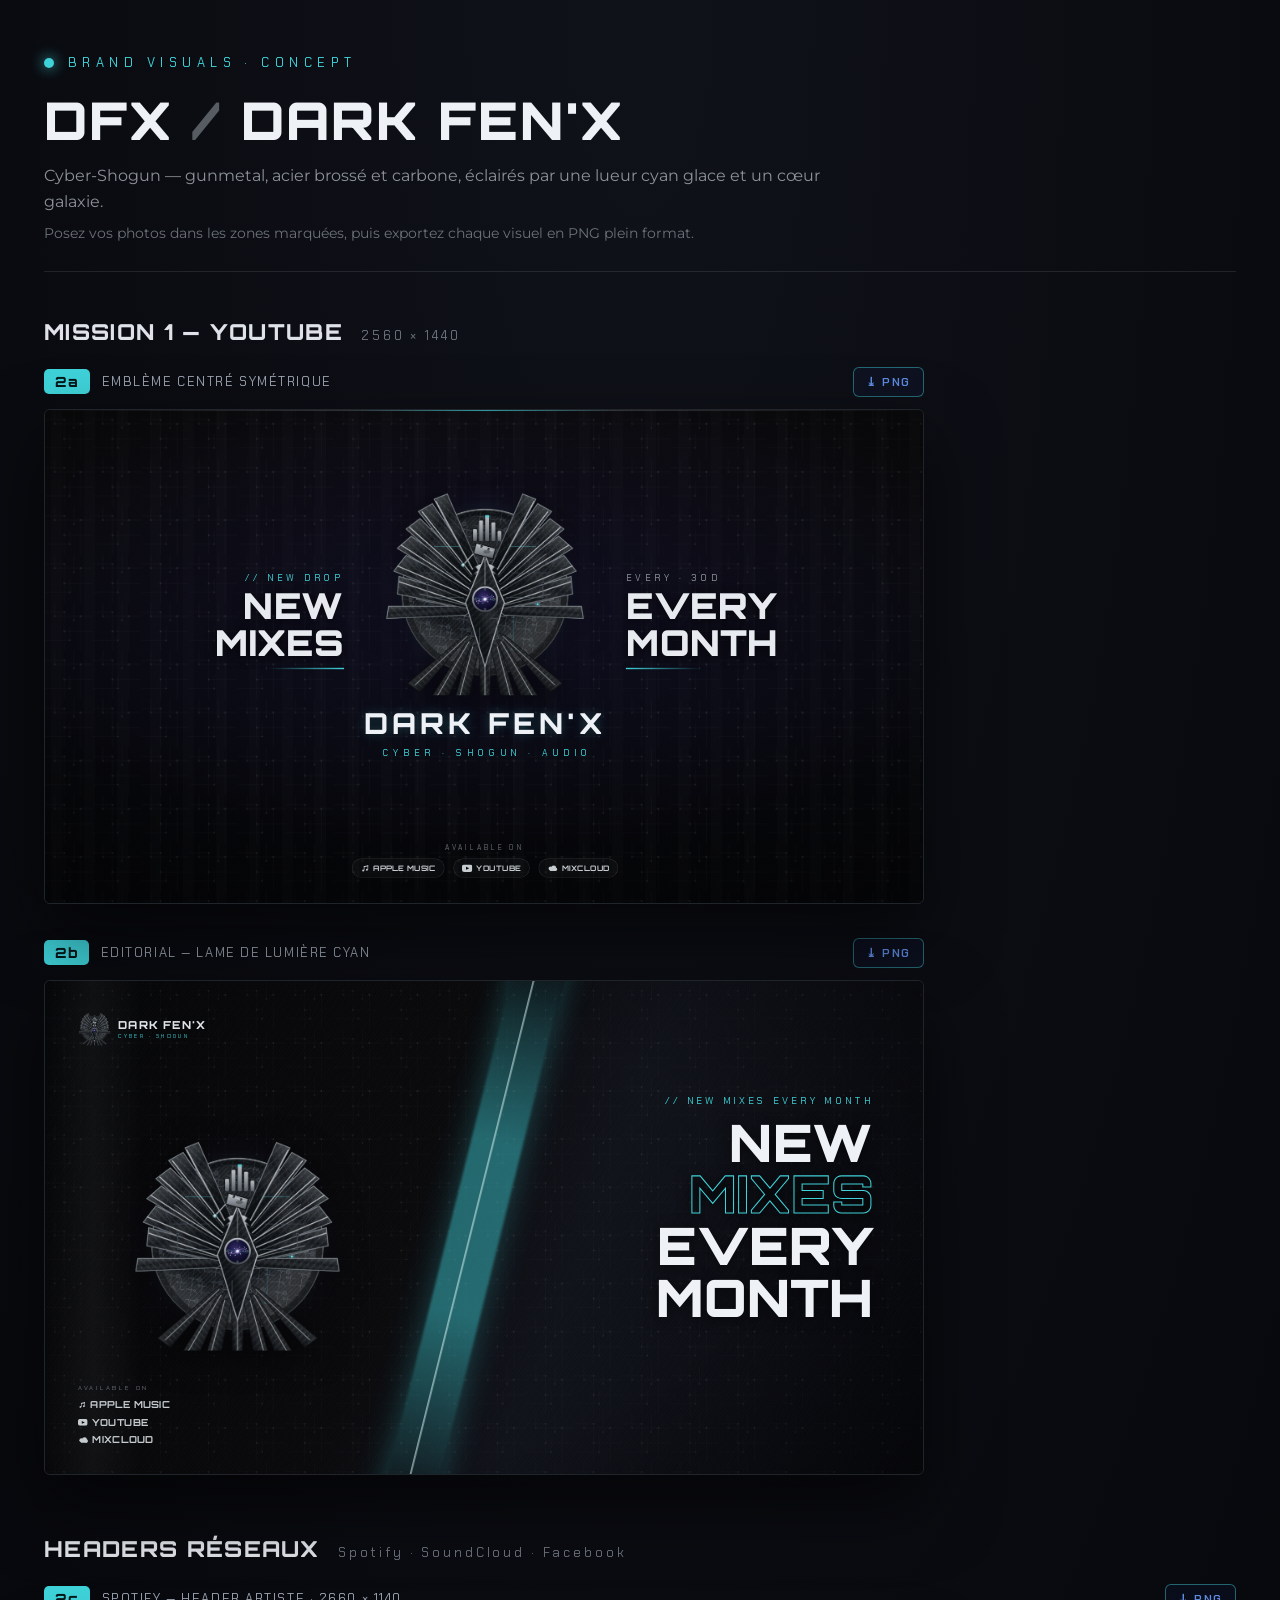
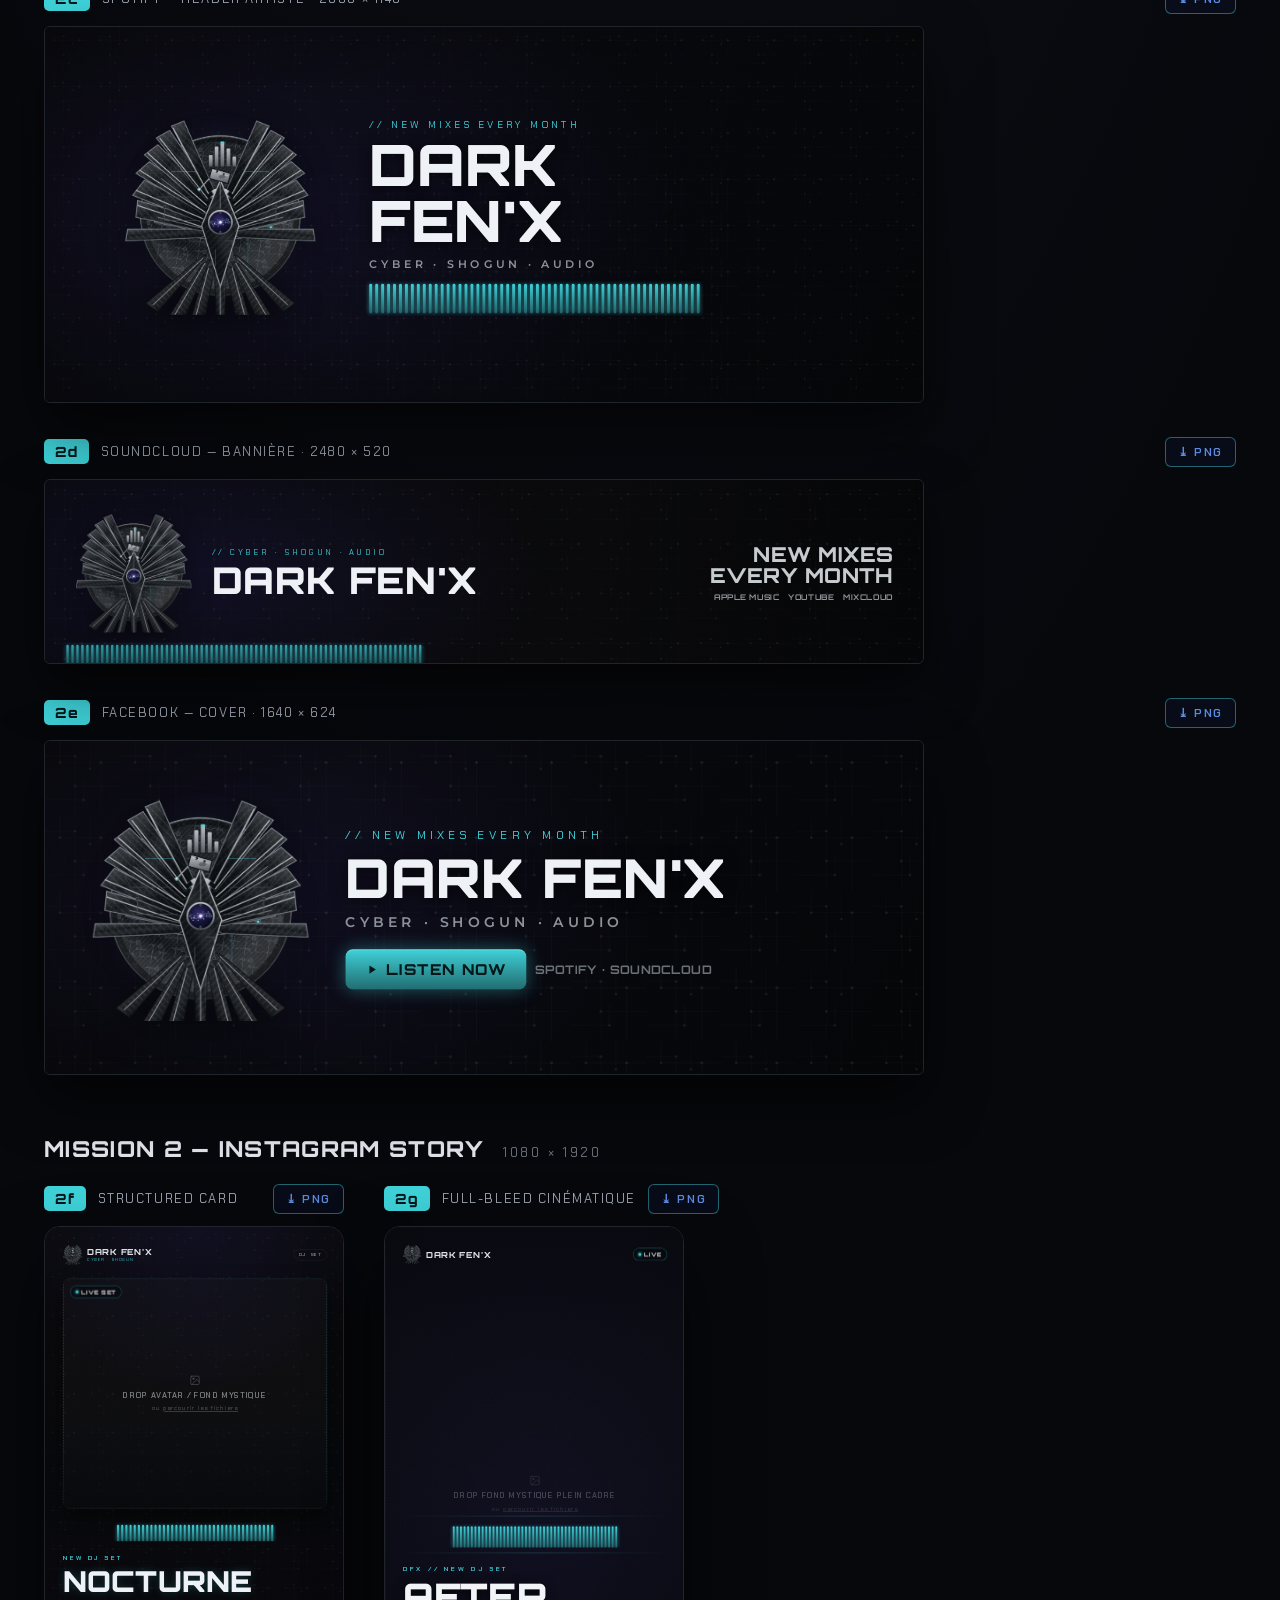
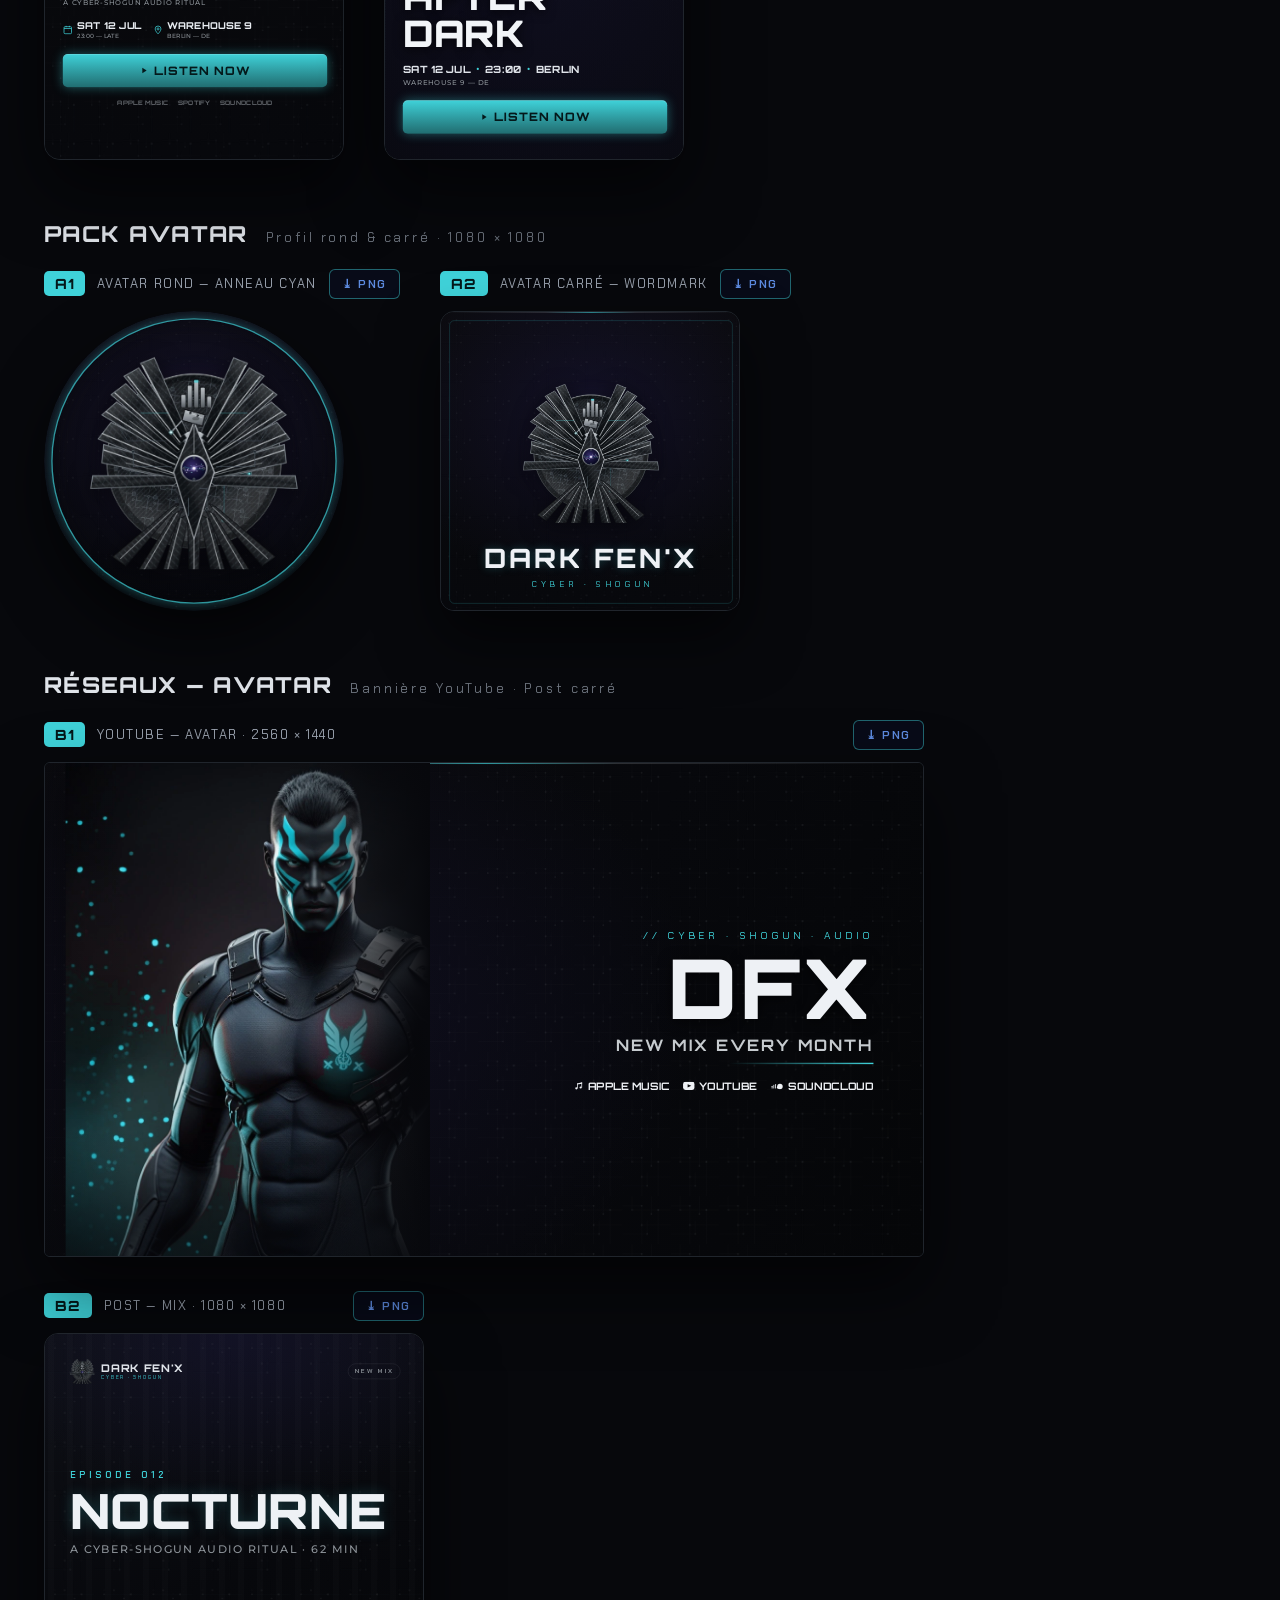
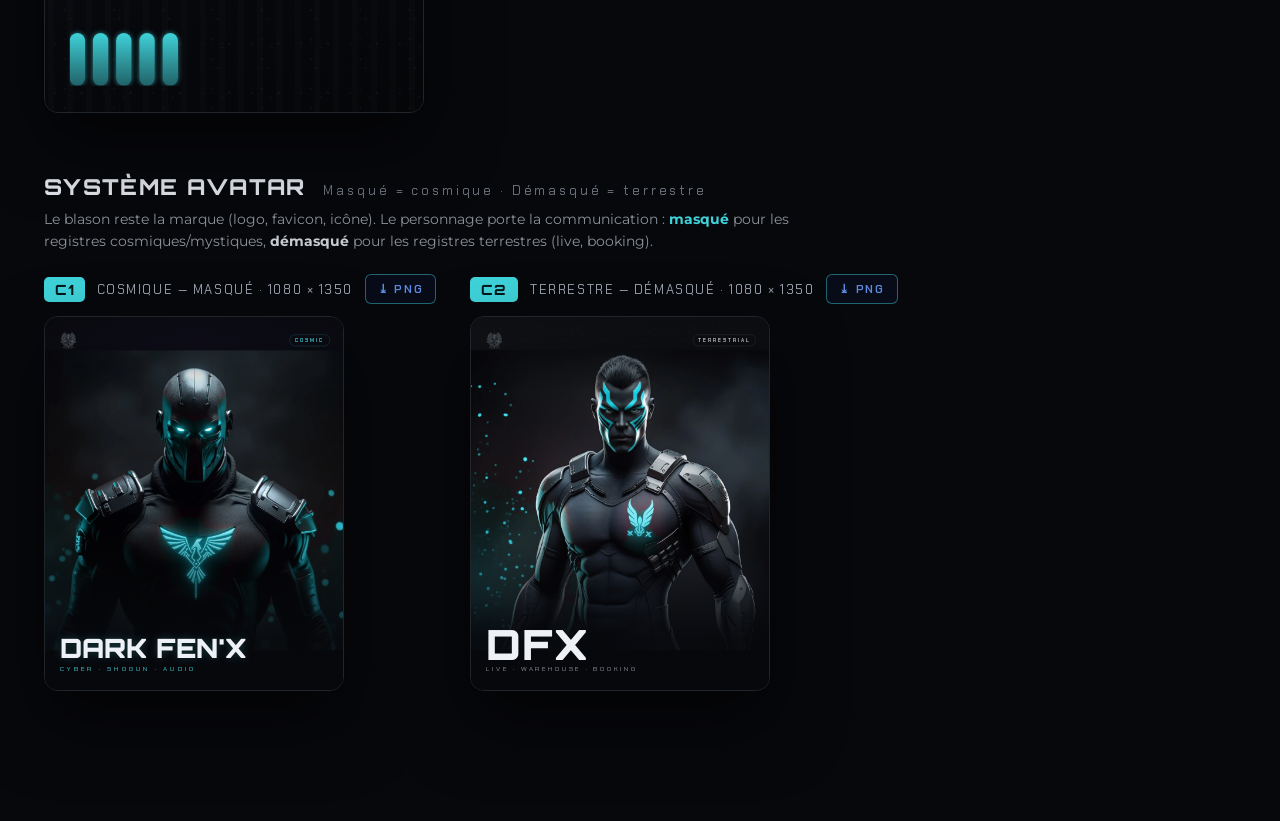
<file: index.html>
<!DOCTYPE html>
<html lang="fr">
<head>
<meta charset="utf-8">
<meta name="viewport" content="width=device-width, initial-scale=1">
<title>DFX — Cyber-Shogun · Brand Visuals</title>
<link rel="icon" type="image/webp" href="./dfx-logo.webp">
<link rel="preconnect" href="https://fonts.googleapis.com">
<link rel="preconnect" href="https://fonts.gstatic.com" crossorigin>
<link href="https://fonts.googleapis.com/css2?family=Orbitron:wght@400;500;700;800;900&family=Montserrat:wght@400;500;600;700;800&family=Chakra+Petch:wght@400;500;600;700&display=swap" rel="stylesheet">
<link rel="stylesheet" href="./styles.css">
</head>
<body>
<!-- Scène : --accent / --glow sont pilotés par le panneau via :root -->
<div id="stage">

  <!-- DEFS SVG partagés (motif circuit, gradients, blason phénix) -->
  <svg id="dfx-defs" width="0" height="0" style="position:absolute;" aria-hidden="true">
    <defs>
      <pattern id="circuit" width="140" height="140" patternUnits="userSpaceOnUse">
        <g fill="none" stroke="#565C62" stroke-width="1.1" opacity="0.14">
          <path d="M0 28 H56 V84 H140"></path>
          <path d="M28 0 V40 H104 V140"></path>
          <path d="M0 110 H72 V70"></path>
          <path d="M84 0 V52"></path>
          <path d="M56 84 V140"></path>
          <path d="M104 40 H140"></path>
        </g>
        <g fill="#8C9298" opacity="0.18">
          <circle cx="56" cy="28" r="2.4"></circle>
          <circle cx="56" cy="84" r="2.4"></circle>
          <circle cx="104" cy="40" r="2.4"></circle>
          <circle cx="28" cy="40" r="2.4"></circle>
          <circle cx="72" cy="110" r="2.4"></circle>
          <rect x="82" y="50" width="4" height="4"></rect>
          <rect x="102" y="38" width="4" height="4"></rect>
        </g>
      </pattern>
      <radialGradient id="galaxyCore" cx="46%" cy="40%" r="64%">
        <stop offset="0%" stop-color="#A292E4"></stop>
        <stop offset="36%" stop-color="#7A66BE"></stop>
        <stop offset="70%" stop-color="#3A3070"></stop>
        <stop offset="100%" stop-color="#1C1840"></stop>
      </radialGradient>
      <linearGradient id="carbonGrad" x1="0" y1="0" x2="0" y2="1">
        <stop offset="0%" stop-color="#23272e"></stop>
        <stop offset="100%" stop-color="#121419"></stop>
      </linearGradient>
      <linearGradient id="titanium" x1="0" y1="0" x2="1" y2="1">
        <stop offset="0%" stop-color="#8C9298"></stop>
        <stop offset="52%" stop-color="#565C62"></stop>
        <stop offset="100%" stop-color="#2A2F35"></stop>
      </linearGradient>
      <g id="dfx-feather">
        <path d="M0,2 L-12,-54 L0,-92 L12,-54 Z" fill="url(#carbonGrad)" stroke="#3FD2D9" stroke-width="2" stroke-linejoin="round"></path>
        <path d="M0,-8 L0,-82" stroke="#3FD2D9" stroke-width="1.2" opacity="0.42"></path>
      </g>
      <symbol id="dfx-emblem" viewBox="0 0 400 400"><image x="-4" y="-4" width="408" height="408" preserveAspectRatio="xMidYMid meet" href="[data-uri]"></image></symbol>
    </defs>
  </svg>

  <header style="max-width:1300px;margin:0 auto 46px;border-bottom:1px solid rgba(140,146,152,0.18);padding-bottom:26px;">
    <div style="display:flex;align-items:center;gap:14px;">
      <span style="width:10px;height:10px;border-radius:50%;background:var(--accent,#3FD2D9);box-shadow:0 0 14px var(--accent,#3FD2D9);"></span>
      <span style="font-family:'Chakra Petch';font-size:13px;letter-spacing:0.42em;color:var(--accent,#3FD2D9);text-transform:uppercase;">Brand Visuals · Concept</span>
    </div>
    <h1 style="font-family:'Orbitron';font-weight:900;font-size:52px;letter-spacing:0.04em;margin:16px 0 10px;color:#eef1f5;text-transform:uppercase;">DFX <span style="color:#565C62;">/</span> Dark Fen'X</h1>
    <p style="margin:0 0 8px;max-width:820px;font-size:16px;line-height:1.6;color:#8C9298;">Cyber-Shogun — gunmetal, acier brossé et carbone, éclairés par une lueur cyan glace et un cœur galaxie.</p>
    <p style="margin:0;max-width:820px;font-size:14px;line-height:1.6;color:#6b7178;">Posez vos photos dans les zones marquées, puis exportez chaque visuel en PNG plein format.</p>
  </header>

  <section id="turn2" style="max-width:1860px;margin:0 auto;">

    <!-- MISSION 1 -->
    <div style="display:flex;align-items:baseline;gap:18px;margin:0 0 22px;">
      <span style="font-family:'Orbitron';font-weight:800;font-size:22px;letter-spacing:0.06em;color:#dfe3e9;text-transform:uppercase;">Mission 1 — YouTube</span>
      <span style="font-family:'Chakra Petch';font-size:13px;letter-spacing:0.22em;color:#6b727c;">2560 × 1440</span>
    </div>
    <div style="display:flex;flex-wrap:wrap;gap:34px;margin-bottom:60px;">

      <!-- ===== 2a ===== -->
      <figure id="2a" style="margin:0;">
        <figcaption style="display:flex;align-items:center;gap:12px;margin-bottom:12px;">
          <span style="font-family:'Orbitron';font-weight:800;font-size:14px;letter-spacing:0.06em;color:#04181a;background:var(--accent,#3FD2D9);padding:4px 11px;border-radius:5px;">2a</span>
          <span style="font-family:'Chakra Petch';font-size:13px;letter-spacing:0.12em;color:#9aa2ae;text-transform:uppercase;">Emblème centré symétrique</span>
          <button class="dl" data-target="2a" data-w="2560" data-h="1440">⤓ PNG</button>
        </figcaption>
        <div style="width:880px;height:495px;position:relative;overflow:hidden;border:1px solid #20252c;border-radius:6px;box-shadow:0 30px 70px rgba(0,0,0,0.6);">
          <div style="position:absolute;top:0;left:0;transform:scale(0.34375);transform-origin:top left;">
            <div data-screen-label="YouTube banner — centered" style="position:relative;width:2560px;height:1440px;overflow:hidden;font-family:'Montserrat',sans-serif;color:#C6CBCF;background:radial-gradient(110% 90% at 50% 40%,rgba(28,24,64,0.4),rgba(7,8,12,0) 56%),repeating-linear-gradient(90deg,rgba(198,203,207,0.014) 0 1px,transparent 1px 3px),linear-gradient(180deg,#0A0A0C 0%,#07080C 55%,#050608 100%);">
              <svg class="circuit-layer" style="position:absolute;inset:0;width:100%;height:100%;z-index:1;" preserveAspectRatio="xMidYMid slice"><rect width="100%" height="100%" fill="url(#circuit)"></rect></svg>
              <div style="position:absolute;inset:0;z-index:2;pointer-events:none;background:radial-gradient(130% 105% at 50% 42%,transparent 36%,rgba(0,0,0,0.5) 76%,rgba(0,0,0,0.9));"></div>
              <div style="position:absolute;top:0;left:0;right:0;height:3px;z-index:2;background:linear-gradient(90deg,transparent,rgba(140,146,152,0.4) 35%,var(--accent,#3FD2D9) 50%,rgba(140,146,152,0.4) 65%,transparent);opacity:0.7;"></div>
              <div class="stars" data-stars="48" data-seed="11" data-rise="1520" style="position:absolute;inset:0;overflow:hidden;pointer-events:none;z-index:3;"></div>

              <div style="position:absolute;left:150px;top:470px;width:720px;text-align:right;z-index:5;">
                <div style="font-family:'Chakra Petch';font-size:26px;letter-spacing:0.46em;color:var(--accent,#3FD2D9);margin-bottom:10px;">// NEW DROP</div>
                <div style="font-family:'Orbitron';font-weight:900;font-size:104px;line-height:1.04;letter-spacing:0.01em;color:#e7ebf0;text-transform:uppercase;text-shadow:0 4px 30px rgba(0,0,0,0.6);">New<br>Mixes</div>
                <div style="display:inline-block;margin-top:20px;width:220px;height:4px;background:linear-gradient(90deg,transparent,var(--accent,#3FD2D9));"></div>
              </div>
              <div style="position:absolute;right:150px;top:470px;width:720px;text-align:left;z-index:5;">
                <div style="font-family:'Chakra Petch';font-size:26px;letter-spacing:0.46em;color:#8C9298;margin-bottom:10px;">EVERY · 30D</div>
                <div style="font-family:'Orbitron';font-weight:900;font-size:104px;line-height:1.04;letter-spacing:0.01em;color:#e7ebf0;text-transform:uppercase;text-shadow:0 4px 30px rgba(0,0,0,0.6);">Every<br>Month</div>
                <div style="display:inline-block;margin-top:20px;width:220px;height:4px;background:linear-gradient(90deg,var(--accent,#3FD2D9),transparent);"></div>
              </div>

              <div style="position:absolute;left:980px;top:230px;width:600px;height:600px;z-index:6;">
                <div style="position:absolute;inset:-12%;border-radius:50%;background:radial-gradient(circle,rgba(122,102,190,0.5),transparent 60%);opacity:calc(var(--glow,0.25)*1.5 + 0.18);filter:blur(16px);"></div>
                <div style="position:absolute;inset:-4%;border-radius:50%;background:radial-gradient(circle,var(--accent,#3FD2D9),transparent 60%);opacity:calc(var(--glow,0.25)*1.3);filter:blur(9px);animation:glowPulse 4.6s ease-in-out infinite;"></div>
                <svg viewBox="0 0 400 400" style="position:absolute;inset:0;width:100%;height:100%;overflow:visible;filter:drop-shadow(0 18px 42px rgba(0,0,0,0.65));"><use href="#dfx-emblem"></use></svg>
              </div>

              <div style="position:absolute;left:0;right:0;top:858px;text-align:center;z-index:6;">
                <div style="font-family:'Orbitron';font-weight:800;font-size:84px;letter-spacing:0.14em;color:#eef1f5;text-transform:uppercase;text-shadow:0 0 30px rgba(63,210,217,0.25);">Dark Fen'X</div>
                <div style="font-family:'Chakra Petch';font-size:26px;letter-spacing:0.56em;color:var(--accent,#3FD2D9);margin-top:18px;padding-left:0.56em;">CYBER · SHOGUN · AUDIO</div>
              </div>

              <div style="position:absolute;left:0;right:0;bottom:80px;z-index:6;display:flex;flex-direction:column;align-items:center;gap:20px;">
                <div style="font-family:'Chakra Petch';font-size:20px;letter-spacing:0.42em;color:#6b7178;">AVAILABLE ON</div>
                <div style="display:flex;gap:26px;">
                  <div style="display:flex;align-items:center;gap:12px;padding:13px 24px;border:1px solid rgba(140,146,152,0.28);border-radius:999px;background:rgba(198,203,207,0.03);"><svg width="26" height="26" viewBox="0 0 24 24"><g fill="#C6CBCF"><circle cx="7" cy="18" r="2.6"></circle><circle cx="17" cy="16" r="2.6"></circle><rect x="8.7" y="6.5" width="1.7" height="11.5"></rect><rect x="18.7" y="4.5" width="1.7" height="11.5"></rect><path d="M8.7 6.5 L20.4 4 V7 L8.7 9.3 Z"></path></g></svg><span style="font-family:'Orbitron';font-weight:700;font-size:22px;letter-spacing:0.04em;color:#C6CBCF;text-transform:uppercase;">Apple Music</span></div>
                  <div style="display:flex;align-items:center;gap:12px;padding:13px 24px;border:1px solid rgba(140,146,152,0.28);border-radius:999px;background:rgba(198,203,207,0.03);"><svg width="30" height="22" viewBox="0 0 28 20"><rect x="0" y="0" width="28" height="20" rx="6" fill="#C6CBCF"></rect><path d="M11 6 L20 10 L11 14 Z" fill="#0A0A0C"></path></svg><span style="font-family:'Orbitron';font-weight:700;font-size:22px;letter-spacing:0.04em;color:#C6CBCF;text-transform:uppercase;">YouTube</span></div>
                  <div style="display:flex;align-items:center;gap:12px;padding:13px 24px;border:1px solid rgba(140,146,152,0.28);border-radius:999px;background:rgba(198,203,207,0.03);"><svg width="30" height="20" viewBox="0 0 30 20"><g fill="#C6CBCF"><circle cx="10" cy="11" r="6"></circle><circle cx="19" cy="9" r="7"></circle><circle cx="24" cy="13" r="5"></circle><rect x="8" y="13" width="18" height="5" rx="2"></rect></g></svg><span style="font-family:'Orbitron';font-weight:700;font-size:22px;letter-spacing:0.04em;color:#C6CBCF;text-transform:uppercase;">Mixcloud</span></div>
                </div>
              </div>
            </div>
          </div>
        </div>
      </figure>

      <!-- ===== 2b ===== -->
      <figure id="2b" style="margin:0;">
        <figcaption style="display:flex;align-items:center;gap:12px;margin-bottom:12px;">
          <span style="font-family:'Orbitron';font-weight:800;font-size:14px;letter-spacing:0.06em;color:#04181a;background:var(--accent,#3FD2D9);padding:4px 11px;border-radius:5px;">2b</span>
          <span style="font-family:'Chakra Petch';font-size:13px;letter-spacing:0.12em;color:#9aa2ae;text-transform:uppercase;">Editorial — lame de lumière cyan</span>
          <button class="dl" data-target="2b" data-w="2560" data-h="1440">⤓ PNG</button>
        </figcaption>
        <div style="width:880px;height:495px;position:relative;overflow:hidden;border:1px solid #20252c;border-radius:6px;box-shadow:0 30px 70px rgba(0,0,0,0.6);">
          <div style="position:absolute;top:0;left:0;transform:scale(0.34375);transform-origin:top left;">
            <div data-screen-label="YouTube banner — editorial" style="position:relative;width:2560px;height:1440px;overflow:hidden;font-family:'Montserrat',sans-serif;color:#C6CBCF;background:linear-gradient(110deg,#050608 0%,#0A0A0C 42%,#11131b 60%,#07080C 100%);">
              <svg class="circuit-layer" style="position:absolute;inset:0;width:100%;height:100%;z-index:1;opacity:0.85;" preserveAspectRatio="xMidYMid slice"><rect width="100%" height="100%" fill="url(#circuit)"></rect></svg>
              <div style="position:absolute;inset:0;z-index:1;background:repeating-linear-gradient(116deg,rgba(198,203,207,0.016) 0 2px,transparent 2px 7px);"></div>
              <div style="position:absolute;top:-10%;left:46%;width:150px;height:120%;z-index:2;background:linear-gradient(180deg,transparent,var(--accent,#3FD2D9) 35%,var(--accent,#3FD2D9) 65%,transparent);transform:rotate(14deg);filter:blur(3px);opacity:calc(var(--glow,0.25)*1.3 + 0.14);box-shadow:0 0 90px color-mix(in srgb,var(--accent,#3FD2D9) 60%,transparent);"></div>
              <div style="position:absolute;top:-10%;left:48.4%;width:5px;height:120%;z-index:3;background:#dffbfc;transform:rotate(14deg);opacity:0.55;filter:blur(1px);"></div>
              <div style="position:absolute;top:0;left:0;width:280px;height:100%;z-index:2;background:linear-gradient(90deg,transparent,rgba(198,203,207,0.05),transparent);animation:sweep 7s ease-in-out infinite;"></div>
              <div style="position:absolute;inset:0;z-index:2;pointer-events:none;background:radial-gradient(120% 120% at 30% 50%,transparent 40%,rgba(0,0,0,0.62));"></div>
              <div class="stars" data-stars="48" data-seed="29" data-rise="1520" style="position:absolute;inset:0;overflow:hidden;pointer-events:none;z-index:3;"></div>

              <div style="position:absolute;left:96px;top:92px;z-index:6;display:flex;align-items:center;gap:20px;">
                <svg viewBox="0 0 400 400" style="width:96px;height:96px;overflow:visible;"><use href="#dfx-emblem"></use></svg>
                <div style="line-height:1;"><div style="font-family:'Orbitron';font-weight:800;font-size:32px;letter-spacing:0.1em;color:#dfe3e9;text-transform:uppercase;">Dark Fen'X</div><div style="font-family:'Chakra Petch';font-size:16px;letter-spacing:0.4em;color:var(--accent,#3FD2D9);margin-top:7px;">CYBER · SHOGUN</div></div>
              </div>

              <div style="position:absolute;left:250px;top:455px;width:620px;height:620px;z-index:5;">
                <div style="position:absolute;inset:-10%;border-radius:50%;background:radial-gradient(circle,rgba(122,102,190,0.5),transparent 60%);opacity:calc(var(--glow,0.25)*1.5 + 0.16);filter:blur(18px);"></div>
                <div style="position:absolute;inset:-2%;border-radius:50%;background:radial-gradient(circle,var(--accent,#3FD2D9),transparent 60%);opacity:calc(var(--glow,0.25)*1.2);filter:blur(10px);animation:glowPulse 4.6s ease-in-out infinite;"></div>
                <svg viewBox="0 0 400 400" style="position:absolute;inset:0;width:100%;height:100%;overflow:visible;filter:drop-shadow(0 20px 46px rgba(0,0,0,0.66));"><use href="#dfx-emblem"></use></svg>
              </div>

              <div style="position:absolute;right:150px;top:330px;width:1150px;text-align:right;z-index:6;">
                <div style="font-family:'Chakra Petch';font-size:28px;letter-spacing:0.36em;color:var(--accent,#3FD2D9);margin-bottom:26px;">// NEW MIXES EVERY MONTH</div>
                <div style="font-family:'Orbitron';font-weight:900;font-size:150px;line-height:1.0;letter-spacing:0.005em;text-transform:uppercase;color:#eef1f5;text-shadow:0 6px 40px rgba(0,0,0,0.6);">New<br><span style="color:transparent;-webkit-text-stroke:3px var(--accent,#3FD2D9);">Mixes</span><br>Every<br>Month</div>
              </div>

              <div style="position:absolute;left:96px;bottom:88px;z-index:6;display:flex;flex-direction:column;gap:16px;">
                <div style="font-family:'Chakra Petch';font-size:18px;letter-spacing:0.42em;color:#6b7178;margin-bottom:4px;">AVAILABLE ON</div>
                <div style="display:flex;align-items:center;gap:12px;"><svg width="24" height="24" viewBox="0 0 24 24"><g fill="#C6CBCF"><circle cx="7" cy="18" r="2.6"></circle><circle cx="17" cy="16" r="2.6"></circle><rect x="8.7" y="6.5" width="1.7" height="11.5"></rect><rect x="18.7" y="4.5" width="1.7" height="11.5"></rect><path d="M8.7 6.5 L20.4 4 V7 L8.7 9.3 Z"></path></g></svg><span style="font-family:'Orbitron';font-weight:700;font-size:28px;letter-spacing:0.04em;color:#C6CBCF;text-transform:uppercase;">Apple Music</span></div>
                <div style="display:flex;align-items:center;gap:12px;"><svg width="28" height="20" viewBox="0 0 28 20"><rect x="0" y="0" width="28" height="20" rx="6" fill="#C6CBCF"></rect><path d="M11 6 L20 10 L11 14 Z" fill="#0A0A0C"></path></svg><span style="font-family:'Orbitron';font-weight:700;font-size:28px;letter-spacing:0.04em;color:#C6CBCF;text-transform:uppercase;">YouTube</span></div>
                <div style="display:flex;align-items:center;gap:12px;"><svg width="30" height="20" viewBox="0 0 30 20"><g fill="#C6CBCF"><circle cx="10" cy="11" r="6"></circle><circle cx="19" cy="9" r="7"></circle><circle cx="24" cy="13" r="5"></circle><rect x="8" y="13" width="18" height="5" rx="2"></rect></g></svg><span style="font-family:'Orbitron';font-weight:700;font-size:28px;letter-spacing:0.04em;color:#C6CBCF;text-transform:uppercase;">Mixcloud</span></div>
              </div>
            </div>
          </div>
        </div>
      </figure>
    </div>

    <!-- HEADERS RÉSEAUX -->
    <div style="display:flex;align-items:baseline;gap:18px;margin:0 0 22px;">
      <span style="font-family:'Orbitron';font-weight:800;font-size:22px;letter-spacing:0.06em;color:#dfe3e9;text-transform:uppercase;">Headers réseaux</span>
      <span style="font-family:'Chakra Petch';font-size:13px;letter-spacing:0.22em;color:#6b727c;">Spotify · SoundCloud · Facebook</span>
    </div>
    <div style="display:flex;flex-direction:column;gap:34px;margin-bottom:60px;">

      <!-- ===== 2c Spotify ===== -->
      <figure id="2c" style="margin:0;">
        <figcaption style="display:flex;align-items:center;gap:12px;margin-bottom:12px;">
          <span style="font-family:'Orbitron';font-weight:800;font-size:14px;letter-spacing:0.06em;color:#04181a;background:var(--accent,#3FD2D9);padding:4px 11px;border-radius:5px;">2c</span>
          <span style="font-family:'Chakra Petch';font-size:13px;letter-spacing:0.12em;color:#9aa2ae;text-transform:uppercase;">Spotify — header artiste · 2660 × 1140</span>
          <button class="dl" data-target="2c" data-w="2660" data-h="1140">⤓ PNG</button>
        </figcaption>
        <div style="width:880px;height:377px;position:relative;overflow:hidden;border:1px solid #20252c;border-radius:6px;box-shadow:0 26px 60px rgba(0,0,0,0.6);">
          <div style="position:absolute;top:0;left:0;transform:scale(0.330827);transform-origin:top left;">
            <div data-screen-label="Spotify header" style="position:relative;width:2660px;height:1140px;overflow:hidden;font-family:'Montserrat',sans-serif;color:#C6CBCF;background:radial-gradient(90% 130% at 22% 50%,rgba(28,24,64,0.45),rgba(7,8,12,0) 56%),linear-gradient(120deg,#0A0A0C 0%,#07080C 60%,#050608 100%);">
              <svg class="circuit-layer" style="position:absolute;inset:0;width:100%;height:100%;z-index:1;opacity:0.85;" preserveAspectRatio="xMidYMid slice"><rect width="100%" height="100%" fill="url(#circuit)"></rect></svg>
              <div style="position:absolute;inset:0;z-index:2;pointer-events:none;background:radial-gradient(120% 110% at 70% 50%,transparent 42%,rgba(0,0,0,0.55));"></div>
              <div class="stars" data-stars="46" data-seed="41" data-rise="1240" style="position:absolute;inset:0;overflow:hidden;pointer-events:none;z-index:3;"></div>

              <div style="position:absolute;left:230px;top:270px;width:600px;height:600px;z-index:5;">
                <div style="position:absolute;inset:-10%;border-radius:50%;background:radial-gradient(circle,rgba(122,102,190,0.55),transparent 60%);opacity:calc(var(--glow,0.25)*1.5 + 0.18);filter:blur(18px);"></div>
                <div style="position:absolute;inset:-2%;border-radius:50%;background:radial-gradient(circle,var(--accent,#3FD2D9),transparent 60%);opacity:calc(var(--glow,0.25)*1.2);filter:blur(10px);animation:glowPulse 4.6s ease-in-out infinite;"></div>
                <svg viewBox="0 0 400 400" style="position:absolute;inset:0;width:100%;height:100%;overflow:visible;filter:drop-shadow(0 18px 42px rgba(0,0,0,0.65));"><use href="#dfx-emblem"></use></svg>
              </div>

              <div style="position:absolute;left:980px;top:0;bottom:0;right:180px;display:flex;flex-direction:column;justify-content:center;z-index:6;">
                <div style="font-family:'Chakra Petch';font-size:30px;letter-spacing:0.34em;color:var(--accent,#3FD2D9);margin-bottom:18px;">// NEW MIXES EVERY MONTH</div>
                <div style="font-family:'Orbitron';font-weight:900;font-size:172px;line-height:0.98;letter-spacing:0.005em;color:#eef1f5;text-transform:uppercase;text-shadow:0 6px 40px rgba(0,0,0,0.6);">Dark<br>Fen'X</div>
                <div style="font-family:'Montserrat';font-weight:600;font-size:34px;letter-spacing:0.32em;color:#8C9298;margin-top:26px;">CYBER · SHOGUN · AUDIO</div>
                <div class="eq" data-eq="56" data-seed="121" data-w="9" data-h="90" style="display:flex;align-items:flex-end;gap:9px;height:90px;margin-top:40px;"></div>
              </div>
            </div>
          </div>
        </div>
      </figure>

      <!-- ===== 2d SoundCloud ===== -->
      <figure id="2d" style="margin:0;">
        <figcaption style="display:flex;align-items:center;gap:12px;margin-bottom:12px;">
          <span style="font-family:'Orbitron';font-weight:800;font-size:14px;letter-spacing:0.06em;color:#04181a;background:var(--accent,#3FD2D9);padding:4px 11px;border-radius:5px;">2d</span>
          <span style="font-family:'Chakra Petch';font-size:13px;letter-spacing:0.12em;color:#9aa2ae;text-transform:uppercase;">SoundCloud — bannière · 2480 × 520</span>
          <button class="dl" data-target="2d" data-w="2480" data-h="520">⤓ PNG</button>
        </figcaption>
        <div style="width:880px;height:185px;position:relative;overflow:hidden;border:1px solid #20252c;border-radius:6px;box-shadow:0 22px 50px rgba(0,0,0,0.6);">
          <div style="position:absolute;top:0;left:0;transform:scale(0.354839);transform-origin:top left;">
            <div data-screen-label="SoundCloud banner" style="position:relative;width:2480px;height:520px;overflow:hidden;font-family:'Montserrat',sans-serif;color:#C6CBCF;background:radial-gradient(70% 160% at 18% 50%,rgba(28,24,64,0.45),rgba(7,8,12,0) 55%),linear-gradient(100deg,#07080C 0%,#0A0A0C 60%,#050608 100%);">
              <svg class="circuit-layer" style="position:absolute;inset:0;width:100%;height:100%;z-index:1;opacity:0.8;" preserveAspectRatio="xMidYMid slice"><rect width="100%" height="100%" fill="url(#circuit)"></rect></svg>
              <div class="stars" data-stars="30" data-seed="47" data-rise="620" style="position:absolute;inset:0;overflow:hidden;pointer-events:none;z-index:3;"></div>
              <div class="eq" data-eq="72" data-seed="133" data-w="7" data-h="56" style="position:absolute;bottom:0;left:0;right:0;height:64px;z-index:2;display:flex;align-items:flex-end;gap:7px;padding:0 60px;overflow:hidden;opacity:0.8;"></div>

              <div style="position:absolute;left:80px;top:90px;width:340px;height:340px;z-index:5;">
                <div style="position:absolute;inset:-8%;border-radius:50%;background:radial-gradient(circle,rgba(122,102,190,0.5),transparent 60%);opacity:calc(var(--glow,0.25)*1.5 + 0.16);filter:blur(12px);"></div>
                <svg viewBox="0 0 400 400" style="position:absolute;inset:0;width:100%;height:100%;overflow:visible;filter:drop-shadow(0 12px 30px rgba(0,0,0,0.6));"><use href="#dfx-emblem"></use></svg>
              </div>

              <div style="position:absolute;left:470px;top:0;bottom:0;display:flex;flex-direction:column;justify-content:center;z-index:6;">
                <div style="font-family:'Chakra Petch';font-size:22px;letter-spacing:0.4em;color:var(--accent,#3FD2D9);margin-bottom:12px;">// CYBER · SHOGUN · AUDIO</div>
                <div style="font-family:'Orbitron';font-weight:900;font-size:104px;line-height:1;letter-spacing:0.02em;color:#eef1f5;text-transform:uppercase;">Dark Fen'X</div>
              </div>

              <div style="position:absolute;right:90px;top:0;bottom:0;display:flex;flex-direction:column;justify-content:center;align-items:flex-end;gap:8px;z-index:6;text-align:right;">
                <div style="font-family:'Orbitron';font-weight:800;font-size:58px;line-height:1.04;letter-spacing:0.02em;color:#C6CBCF;text-transform:uppercase;">New Mixes<br>Every Month</div>
                <div style="display:flex;gap:24px;margin-top:8px;font-family:'Orbitron';font-weight:700;font-size:22px;letter-spacing:0.05em;color:#8C9298;text-transform:uppercase;"><span>Apple Music</span><span>YouTube</span><span>Mixcloud</span></div>
              </div>
            </div>
          </div>
        </div>
      </figure>

      <!-- ===== 2e Facebook ===== -->
      <figure id="2e" style="margin:0;">
        <figcaption style="display:flex;align-items:center;gap:12px;margin-bottom:12px;">
          <span style="font-family:'Orbitron';font-weight:800;font-size:14px;letter-spacing:0.06em;color:#04181a;background:var(--accent,#3FD2D9);padding:4px 11px;border-radius:5px;">2e</span>
          <span style="font-family:'Chakra Petch';font-size:13px;letter-spacing:0.12em;color:#9aa2ae;text-transform:uppercase;">Facebook — cover · 1640 × 624</span>
          <button class="dl" data-target="2e" data-w="1640" data-h="624">⤓ PNG</button>
        </figcaption>
        <div style="width:880px;height:335px;position:relative;overflow:hidden;border:1px solid #20252c;border-radius:6px;box-shadow:0 24px 56px rgba(0,0,0,0.6);">
          <div style="position:absolute;top:0;left:0;transform:scale(0.536585);transform-origin:top left;">
            <div data-screen-label="Facebook cover" style="position:relative;width:1640px;height:624px;overflow:hidden;font-family:'Montserrat',sans-serif;color:#C6CBCF;background:radial-gradient(80% 130% at 24% 45%,rgba(28,24,64,0.42),rgba(7,8,12,0) 56%),linear-gradient(115deg,#0A0A0C 0%,#07080C 60%,#050608 100%);">
              <svg class="circuit-layer" style="position:absolute;inset:0;width:100%;height:100%;z-index:1;opacity:0.8;" preserveAspectRatio="xMidYMid slice"><rect width="100%" height="100%" fill="url(#circuit)"></rect></svg>
              <div style="position:absolute;inset:0;z-index:2;pointer-events:none;background:radial-gradient(120% 120% at 70% 50%,transparent 44%,rgba(0,0,0,0.5));"></div>
              <div class="stars" data-stars="34" data-seed="59" data-rise="720" style="position:absolute;inset:0;overflow:hidden;pointer-events:none;z-index:3;"></div>

              <div style="position:absolute;left:80px;top:102px;width:420px;height:420px;z-index:5;">
                <div style="position:absolute;inset:-10%;border-radius:50%;background:radial-gradient(circle,rgba(122,102,190,0.5),transparent 60%);opacity:calc(var(--glow,0.25)*1.5 + 0.16);filter:blur(14px);"></div>
                <div style="position:absolute;inset:-2%;border-radius:50%;background:radial-gradient(circle,var(--accent,#3FD2D9),transparent 60%);opacity:calc(var(--glow,0.25)*1.1);filter:blur(8px);animation:glowPulse 4.6s ease-in-out infinite;"></div>
                <svg viewBox="0 0 400 400" style="position:absolute;inset:0;width:100%;height:100%;overflow:visible;filter:drop-shadow(0 14px 34px rgba(0,0,0,0.62));"><use href="#dfx-emblem"></use></svg>
              </div>

              <div style="position:absolute;left:560px;top:0;bottom:0;right:80px;display:flex;flex-direction:column;justify-content:center;z-index:6;">
                <div style="font-family:'Chakra Petch';font-size:22px;letter-spacing:0.36em;color:var(--accent,#3FD2D9);margin-bottom:14px;">// NEW MIXES EVERY MONTH</div>
                <div style="font-family:'Orbitron';font-weight:900;font-size:100px;line-height:1;letter-spacing:0.01em;color:#eef1f5;text-transform:uppercase;text-shadow:0 4px 30px rgba(0,0,0,0.6);">Dark Fen'X</div>
                <div style="font-family:'Montserrat';font-weight:600;font-size:26px;letter-spacing:0.3em;color:#8C9298;margin-top:18px;">CYBER · SHOGUN · AUDIO</div>
                <div style="display:flex;align-items:center;gap:16px;margin-top:34px;">
                  <button class="btn-listen" style="display:flex;align-items:center;gap:14px;padding:20px 36px;border:none;border-radius:14px;cursor:pointer;background:linear-gradient(180deg,var(--accent,#3FD2D9),color-mix(in srgb,var(--accent,#3FD2D9) 52%,#000));box-shadow:0 0 34px color-mix(in srgb,var(--accent,#3FD2D9) 40%,transparent),inset 0 2px 0 rgba(255,255,255,0.3);"><svg width="26" height="26" viewBox="0 0 24 24" fill="#04181a"><path d="M8 5v14l11-7z"></path></svg><span style="font-family:'Orbitron';font-weight:800;font-size:28px;letter-spacing:0.08em;color:#04181a;text-transform:uppercase;">Listen Now</span></button>
                  <span style="font-family:'Orbitron';font-weight:700;font-size:22px;letter-spacing:0.05em;color:#6b7178;text-transform:uppercase;">Spotify · SoundCloud</span>
                </div>
              </div>
            </div>
          </div>
        </div>
      </figure>
    </div>

    <!-- MISSION 2 -->
    <div style="display:flex;align-items:baseline;gap:18px;margin:0 0 22px;">
      <span style="font-family:'Orbitron';font-weight:800;font-size:22px;letter-spacing:0.06em;color:#dfe3e9;text-transform:uppercase;">Mission 2 — Instagram Story</span>
      <span style="font-family:'Chakra Petch';font-size:13px;letter-spacing:0.22em;color:#6b727c;">1080 × 1920</span>
    </div>
    <div style="display:flex;flex-wrap:wrap;gap:40px;">

      <!-- ===== 2f ===== -->
      <figure id="2f" style="margin:0;">
        <figcaption style="display:flex;align-items:center;gap:12px;margin-bottom:12px;">
          <span style="font-family:'Orbitron';font-weight:800;font-size:14px;letter-spacing:0.06em;color:#04181a;background:var(--accent,#3FD2D9);padding:4px 11px;border-radius:5px;">2f</span>
          <span style="font-family:'Chakra Petch';font-size:13px;letter-spacing:0.12em;color:#9aa2ae;text-transform:uppercase;">Structured card</span>
          <button class="dl" data-target="2f" data-w="1080" data-h="1920">⤓ PNG</button>
        </figcaption>
        <div style="width:300px;height:534px;position:relative;overflow:hidden;border:1px solid #20252c;border-radius:16px;box-shadow:0 30px 70px rgba(0,0,0,0.6);">
          <div style="position:absolute;top:0;left:0;transform:scale(0.277778);transform-origin:top left;">
            <div data-screen-label="Instagram story — structured" style="position:relative;width:1080px;height:1920px;overflow:hidden;font-family:'Montserrat',sans-serif;color:#C6CBCF;background:radial-gradient(120% 60% at 50% 0%,rgba(28,24,64,0.4),rgba(7,8,12,0) 52%),linear-gradient(180deg,#0A0A0C 0%,#07080C 100%);">
              <svg class="circuit-layer" style="position:absolute;inset:0;width:100%;height:100%;z-index:1;opacity:0.7;" preserveAspectRatio="xMidYMid slice"><rect width="100%" height="100%" fill="url(#circuit)"></rect></svg>
              <div class="stars" data-stars="34" data-seed="53" data-rise="2000" style="position:absolute;inset:0;overflow:hidden;pointer-events:none;z-index:5;"></div>

              <div style="position:absolute;top:64px;left:64px;right:64px;z-index:6;display:flex;align-items:center;justify-content:space-between;">
                <div style="display:flex;align-items:center;gap:16px;">
                  <svg viewBox="0 0 400 400" style="width:72px;height:72px;overflow:visible;"><use href="#dfx-emblem"></use></svg>
                  <div style="line-height:1;"><div style="font-family:'Orbitron';font-weight:800;font-size:30px;letter-spacing:0.08em;color:#dfe3e9;text-transform:uppercase;">Dark Fen'X</div><div style="font-family:'Chakra Petch';font-size:13px;letter-spacing:0.36em;color:var(--accent,#3FD2D9);margin-top:6px;">CYBER · SHOGUN</div></div>
                </div>
                <div style="font-family:'Chakra Petch';font-weight:600;font-size:16px;letter-spacing:0.3em;color:#8C9298;border:1px solid rgba(140,146,152,0.3);border-radius:999px;padding:8px 16px;">DJ SET</div>
              </div>

              <div style="position:absolute;top:184px;left:64px;right:64px;height:830px;z-index:4;border-radius:28px;overflow:hidden;border:1px solid rgba(140,146,152,0.25);box-shadow:0 24px 60px rgba(0,0,0,0.5);">
                <image-slot id="story-photo-c" style="position:absolute;inset:0;width:100%;height:100%;" shape="rect" placeholder="Drop avatar / fond mystique"></image-slot>
                <div style="position:absolute;inset:0;pointer-events:none;background:linear-gradient(180deg,rgba(7,8,12,0.12) 0%,transparent 30%,transparent 64%,rgba(7,8,12,0.72) 100%);"></div>
                <div style="position:absolute;top:26px;left:26px;display:flex;align-items:center;gap:9px;background:rgba(7,8,12,0.6);backdrop-filter:blur(6px);border:1px solid color-mix(in srgb,var(--accent,#3FD2D9) 60%,transparent);border-radius:999px;padding:9px 18px;"><span style="width:11px;height:11px;border-radius:50%;background:var(--accent,#3FD2D9);box-shadow:0 0 12px var(--accent,#3FD2D9);"></span><span style="font-family:'Orbitron';font-weight:700;font-size:20px;letter-spacing:0.12em;color:#eef1f5;">LIVE SET</span></div>
              </div>

              <div class="eq" data-eq="38" data-seed="91" data-w="8" data-h="60" style="position:absolute;top:1052px;left:64px;right:64px;height:80px;z-index:6;display:flex;align-items:flex-end;justify-content:center;gap:7px;overflow:hidden;"></div>

              <div style="position:absolute;top:1176px;left:64px;right:64px;z-index:6;">
                <div style="font-family:'Chakra Petch';font-weight:600;font-size:22px;letter-spacing:0.4em;color:var(--accent,#3FD2D9);margin-bottom:16px;">NEW DJ SET</div>
                <div style="font-family:'Orbitron';font-weight:900;font-size:104px;line-height:1.0;letter-spacing:0.01em;text-transform:uppercase;color:#eef1f5;text-shadow:0 0 32px rgba(63,210,217,0.22);">Nocturne</div>
                <div style="font-family:'Montserrat';font-weight:500;font-size:24px;letter-spacing:0.16em;color:#8C9298;margin-top:14px;">A CYBER-SHOGUN AUDIO RITUAL</div>

                <div style="display:flex;gap:40px;margin-top:48px;">
                  <div style="display:flex;align-items:center;gap:16px;"><svg width="36" height="36" viewBox="0 0 24 24" fill="none" stroke="var(--accent,#3FD2D9)" stroke-width="1.8"><rect x="3" y="4.5" width="18" height="17" rx="2.5"></rect><path d="M3 9 H21 M8 2.5 V6 M16 2.5 V6"></path></svg><div style="line-height:1.15;"><div style="font-family:'Orbitron';font-weight:800;font-size:34px;color:#e7ebf0;letter-spacing:0.02em;">SAT 12 JUL</div><div style="font-family:'Montserrat';font-weight:500;font-size:22px;color:#8C9298;margin-top:3px;">23:00 — LATE</div></div></div>
                  <div style="display:flex;align-items:center;gap:16px;"><svg width="36" height="36" viewBox="0 0 24 24" fill="none" stroke="var(--accent,#3FD2D9)" stroke-width="1.8"><path d="M12 22s7-7.3 7-12a7 7 0 0 0-14 0c0 4.7 7 12 7 12Z"></path><circle cx="12" cy="10" r="2.5"></circle></svg><div style="line-height:1.15;"><div style="font-family:'Orbitron';font-weight:800;font-size:34px;color:#e7ebf0;letter-spacing:0.02em;">WAREHOUSE 9</div><div style="font-family:'Montserrat';font-weight:500;font-size:22px;color:#8C9298;margin-top:3px;">BERLIN — DE</div></div></div>
                </div>

                <button class="btn-listen" style="display:flex;align-items:center;justify-content:center;gap:18px;width:100%;margin-top:54px;padding:34px;border:none;border-radius:18px;cursor:pointer;background:linear-gradient(180deg,var(--accent,#3FD2D9),color-mix(in srgb,var(--accent,#3FD2D9) 52%,#000));box-shadow:0 0 40px color-mix(in srgb,var(--accent,#3FD2D9) 42%,transparent),inset 0 2px 0 rgba(255,255,255,0.3);">
                  <svg width="34" height="34" viewBox="0 0 24 24" fill="#04181a"><path d="M8 5v14l11-7z"></path></svg>
                  <span style="font-family:'Orbitron';font-weight:800;font-size:42px;letter-spacing:0.1em;color:#04181a;text-transform:uppercase;">Listen Now</span>
                </button>

                <div style="display:flex;justify-content:center;gap:34px;margin-top:42px;opacity:0.7;">
                  <span style="font-family:'Orbitron';font-weight:700;font-size:22px;letter-spacing:0.05em;color:#8C9298;text-transform:uppercase;">Apple Music</span>
                  <span style="font-family:'Orbitron';font-weight:700;font-size:22px;letter-spacing:0.05em;color:#8C9298;text-transform:uppercase;">Spotify</span>
                  <span style="font-family:'Orbitron';font-weight:700;font-size:22px;letter-spacing:0.05em;color:#8C9298;text-transform:uppercase;">SoundCloud</span>
                </div>
              </div>
            </div>
          </div>
        </div>
      </figure>

      <!-- ===== 2g ===== -->
      <figure id="2g" style="margin:0;">
        <figcaption style="display:flex;align-items:center;gap:12px;margin-bottom:12px;">
          <span style="font-family:'Orbitron';font-weight:800;font-size:14px;letter-spacing:0.06em;color:#04181a;background:var(--accent,#3FD2D9);padding:4px 11px;border-radius:5px;">2g</span>
          <span style="font-family:'Chakra Petch';font-size:13px;letter-spacing:0.12em;color:#9aa2ae;text-transform:uppercase;">Full-bleed cinématique</span>
          <button class="dl" data-target="2g" data-w="1080" data-h="1920">⤓ PNG</button>
        </figcaption>
        <div style="width:300px;height:534px;position:relative;overflow:hidden;border:1px solid #20252c;border-radius:16px;box-shadow:0 30px 70px rgba(0,0,0,0.6);">
          <div style="position:absolute;top:0;left:0;transform:scale(0.277778);transform-origin:top left;">
            <div data-screen-label="Instagram story — full-bleed" style="position:relative;width:1080px;height:1920px;overflow:hidden;font-family:'Montserrat',sans-serif;color:#C6CBCF;background:#07080C;">
              <image-slot id="story-photo-d" style="position:absolute;inset:0;width:100%;height:100%;z-index:0;" shape="rect" placeholder="Drop fond mystique plein cadre"></image-slot>
              <svg class="circuit-layer" style="position:absolute;inset:0;width:100%;height:100%;z-index:1;opacity:0.4;" preserveAspectRatio="xMidYMid slice"><rect width="100%" height="100%" fill="url(#circuit)"></rect></svg>
              <div style="position:absolute;inset:0;z-index:2;background:linear-gradient(180deg,rgba(7,8,12,0.82) 0%,rgba(7,8,12,0.18) 26%,rgba(7,8,12,0.2) 50%,rgba(7,8,12,0.78) 74%,rgba(7,8,12,0.97) 100%);"></div>
              <div style="position:absolute;inset:0;z-index:2;background:radial-gradient(110% 80% at 50% 58%,rgba(28,24,64,0.35),rgba(7,8,12,0.5));"></div>
              <div class="stars" data-stars="40" data-seed="71" data-rise="2000" style="position:absolute;inset:0;overflow:hidden;pointer-events:none;z-index:3;"></div>

              <div style="position:absolute;top:64px;left:64px;right:64px;z-index:6;display:flex;align-items:center;justify-content:space-between;">
                <div style="display:flex;align-items:center;gap:16px;">
                  <svg viewBox="0 0 400 400" style="width:68px;height:68px;overflow:visible;"><use href="#dfx-emblem"></use></svg>
                  <div style="font-family:'Orbitron';font-weight:800;font-size:30px;letter-spacing:0.08em;color:#dfe3e9;text-transform:uppercase;">Dark Fen'X</div>
                </div>
                <div style="display:flex;align-items:center;gap:9px;background:rgba(7,8,12,0.5);backdrop-filter:blur(6px);border:1px solid color-mix(in srgb,var(--accent,#3FD2D9) 60%,transparent);border-radius:999px;padding:9px 18px;"><span style="width:11px;height:11px;border-radius:50%;background:var(--accent,#3FD2D9);box-shadow:0 0 12px var(--accent,#3FD2D9);"></span><span style="font-family:'Orbitron';font-weight:700;font-size:20px;letter-spacing:0.12em;color:#eef1f5;">LIVE</span></div>
              </div>

              <div style="position:absolute;top:1040px;left:64px;right:64px;z-index:6;">
                <div style="height:1px;background:linear-gradient(90deg,transparent,color-mix(in srgb,var(--accent,#3FD2D9) 70%,transparent),transparent);"></div>
                <div class="eq" data-eq="46" data-seed="107" data-w="7" data-h="78" style="height:96px;display:flex;align-items:flex-end;justify-content:center;gap:6px;overflow:hidden;margin:18px 0;"></div>
                <div style="height:1px;background:linear-gradient(90deg,transparent,color-mix(in srgb,var(--accent,#3FD2D9) 70%,transparent),transparent);"></div>
              </div>

              <div style="position:absolute;left:64px;right:64px;bottom:96px;z-index:6;">
                <div style="font-family:'Chakra Petch';font-weight:600;font-size:24px;letter-spacing:0.4em;color:var(--accent,#3FD2D9);margin-bottom:18px;">DFX // NEW DJ SET</div>
                <div style="font-family:'Orbitron';font-weight:900;font-size:132px;line-height:1.0;letter-spacing:0.005em;text-transform:uppercase;color:#f2f5f8;text-shadow:0 6px 40px rgba(0,0,0,0.7);">After<br>Dark</div>

                <div style="display:flex;align-items:center;gap:22px;margin-top:40px;font-family:'Orbitron';font-weight:800;letter-spacing:0.03em;color:#dfe3e9;text-transform:uppercase;">
                  <span style="font-size:36px;">SAT 12 JUL</span>
                  <span style="width:8px;height:8px;border-radius:50%;background:var(--accent,#3FD2D9);"></span>
                  <span style="font-size:36px;">23:00</span>
                  <span style="width:8px;height:8px;border-radius:50%;background:var(--accent,#3FD2D9);"></span>
                  <span style="font-size:36px;">BERLIN</span>
                </div>
                <div style="font-family:'Montserrat';font-weight:500;font-size:24px;letter-spacing:0.14em;color:#8C9298;margin-top:12px;">WAREHOUSE 9 — DE</div>

                <button class="btn-listen" style="display:flex;align-items:center;justify-content:center;gap:18px;width:100%;margin-top:50px;padding:34px;border:none;border-radius:18px;cursor:pointer;background:linear-gradient(180deg,var(--accent,#3FD2D9),color-mix(in srgb,var(--accent,#3FD2D9) 52%,#000));box-shadow:0 0 40px color-mix(in srgb,var(--accent,#3FD2D9) 42%,transparent),inset 0 2px 0 rgba(255,255,255,0.3);">
                  <svg width="34" height="34" viewBox="0 0 24 24" fill="#04181a"><path d="M8 5v14l11-7z"></path></svg>
                  <span style="font-family:'Orbitron';font-weight:800;font-size:42px;letter-spacing:0.1em;color:#04181a;text-transform:uppercase;">Listen Now</span>
                </button>
              </div>
            </div>
          </div>
        </div>
      </figure>
    </div>

    <!-- PACK AVATAR -->
    <div style="display:flex;align-items:baseline;gap:18px;margin:60px 0 22px;">
      <span style="font-family:'Orbitron';font-weight:800;font-size:22px;letter-spacing:0.06em;color:#dfe3e9;text-transform:uppercase;">Pack avatar</span>
      <span style="font-family:'Chakra Petch';font-size:13px;letter-spacing:0.22em;color:#6b727c;">Profil rond &amp; carré · 1080 × 1080</span>
    </div>
    <div style="display:flex;flex-wrap:wrap;gap:40px;margin-bottom:20px;">

      <!-- ===== avatar rond ===== -->
      <figure id="av-round" style="margin:0;">
        <figcaption style="display:flex;align-items:center;gap:12px;margin-bottom:12px;">
          <span style="font-family:'Orbitron';font-weight:800;font-size:14px;letter-spacing:0.06em;color:#04181a;background:var(--accent,#3FD2D9);padding:4px 11px;border-radius:5px;">A1</span>
          <span style="font-family:'Chakra Petch';font-size:13px;letter-spacing:0.12em;color:#9aa2ae;text-transform:uppercase;">Avatar rond — anneau cyan</span>
          <button class="dl" data-target="av-round" data-w="1080" data-h="1080">⤓ PNG</button>
        </figcaption>
        <div style="width:300px;height:300px;position:relative;border-radius:50%;overflow:hidden;box-shadow:0 26px 60px rgba(0,0,0,0.6);">
          <div style="position:absolute;top:0;left:0;transform:scale(0.277778);transform-origin:top left;">
            <div data-screen-label="Avatar rond" style="position:relative;width:1080px;height:1080px;border-radius:50%;overflow:hidden;font-family:'Montserrat',sans-serif;color:#C6CBCF;background:radial-gradient(120% 100% at 50% 36%,rgba(28,24,64,0.5),rgba(7,8,12,0) 60%),linear-gradient(180deg,#0A0A0C 0%,#07080C 100%);">
              <svg class="circuit-layer" style="position:absolute;inset:0;width:100%;height:100%;z-index:1;opacity:0.55;" preserveAspectRatio="xMidYMid slice"><rect width="100%" height="100%" fill="url(#circuit)"></rect></svg>
              <div class="stars" data-stars="28" data-seed="201" data-rise="1080" style="position:absolute;inset:0;overflow:hidden;pointer-events:none;z-index:3;"></div>
              <div style="position:absolute;left:50%;top:50%;width:780px;height:780px;transform:translate(-50%,-50%);z-index:4;">
                <div style="position:absolute;inset:-6%;border-radius:50%;background:radial-gradient(circle,rgba(122,102,190,0.55),transparent 60%);opacity:calc(var(--glow,0.25)*1.5 + 0.2);filter:blur(22px);"></div>
                <div style="position:absolute;inset:2%;border-radius:50%;background:radial-gradient(circle,var(--accent,#3FD2D9),transparent 60%);opacity:calc(var(--glow,0.25)*1.05);filter:blur(13px);animation:glowPulse 4.6s ease-in-out infinite;"></div>
                <svg viewBox="0 0 400 400" style="position:absolute;inset:0;width:100%;height:100%;overflow:visible;filter:drop-shadow(0 16px 40px rgba(0,0,0,0.62));"><use href="#dfx-emblem"></use></svg>
              </div>
              <div style="position:absolute;inset:26px;border-radius:50%;border:5px solid color-mix(in srgb,var(--accent,#3FD2D9) 70%,transparent);box-shadow:0 0 44px color-mix(in srgb,var(--accent,#3FD2D9) 35%,transparent),inset 0 0 70px rgba(7,8,12,0.55);z-index:6;pointer-events:none;"></div>
            </div>
          </div>
        </div>
      </figure>

      <!-- ===== avatar carré ===== -->
      <figure id="av-square" style="margin:0;">
        <figcaption style="display:flex;align-items:center;gap:12px;margin-bottom:12px;">
          <span style="font-family:'Orbitron';font-weight:800;font-size:14px;letter-spacing:0.06em;color:#04181a;background:var(--accent,#3FD2D9);padding:4px 11px;border-radius:5px;">A2</span>
          <span style="font-family:'Chakra Petch';font-size:13px;letter-spacing:0.12em;color:#9aa2ae;text-transform:uppercase;">Avatar carré — wordmark</span>
          <button class="dl" data-target="av-square" data-w="1080" data-h="1080">⤓ PNG</button>
        </figcaption>
        <div style="width:300px;height:300px;position:relative;overflow:hidden;border:1px solid #20252c;border-radius:14px;box-shadow:0 26px 60px rgba(0,0,0,0.6);">
          <div style="position:absolute;top:0;left:0;transform:scale(0.277778);transform-origin:top left;">
            <div data-screen-label="Avatar carré" style="position:relative;width:1080px;height:1080px;overflow:hidden;font-family:'Montserrat',sans-serif;color:#C6CBCF;background:radial-gradient(120% 100% at 50% 32%,rgba(28,24,64,0.5),rgba(7,8,12,0) 60%),linear-gradient(180deg,#0A0A0C 0%,#07080C 100%);">
              <svg class="circuit-layer" style="position:absolute;inset:0;width:100%;height:100%;z-index:1;opacity:0.6;" preserveAspectRatio="xMidYMid slice"><rect width="100%" height="100%" fill="url(#circuit)"></rect></svg>
              <div style="position:absolute;top:0;left:0;right:0;height:3px;z-index:2;background:linear-gradient(90deg,transparent,rgba(140,146,152,0.4) 35%,var(--accent,#3FD2D9) 50%,rgba(140,146,152,0.4) 65%,transparent);opacity:0.7;"></div>
              <div class="stars" data-stars="30" data-seed="223" data-rise="1080" style="position:absolute;inset:0;overflow:hidden;pointer-events:none;z-index:3;"></div>
              <div style="position:absolute;left:50%;top:248px;width:512px;height:512px;transform:translateX(-50%);z-index:4;">
                <div style="position:absolute;inset:-8%;border-radius:50%;background:radial-gradient(circle,rgba(122,102,190,0.5),transparent 60%);opacity:calc(var(--glow,0.25)*1.5 + 0.18);filter:blur(20px);"></div>
                <div style="position:absolute;inset:0;border-radius:50%;background:radial-gradient(circle,var(--accent,#3FD2D9),transparent 60%);opacity:calc(var(--glow,0.25)*1.05);filter:blur(11px);animation:glowPulse 4.6s ease-in-out infinite;"></div>
                <svg viewBox="0 0 400 400" style="position:absolute;inset:0;width:100%;height:100%;overflow:visible;filter:drop-shadow(0 14px 36px rgba(0,0,0,0.62));"><use href="#dfx-emblem"></use></svg>
              </div>
              <div style="position:absolute;left:0;right:0;top:824px;text-align:center;z-index:6;">
                <div style="font-family:'Orbitron';font-weight:800;font-size:96px;letter-spacing:0.1em;color:#eef1f5;text-transform:uppercase;text-shadow:0 0 30px rgba(63,210,217,0.25);">Dark Fen'X</div>
                <div style="font-family:'Chakra Petch';font-size:30px;letter-spacing:0.5em;color:var(--accent,#3FD2D9);margin-top:16px;padding-left:0.5em;">CYBER · SHOGUN</div>
              </div>
              <div style="position:absolute;inset:30px;border-radius:18px;border:2px solid color-mix(in srgb,var(--accent,#3FD2D9) 30%,transparent);z-index:6;pointer-events:none;"></div>
            </div>
          </div>
        </div>
      </figure>
    </div>

    <!-- RÉSEAUX — AVATAR -->
    <div style="display:flex;align-items:baseline;gap:18px;margin:60px 0 22px;">
      <span style="font-family:'Orbitron';font-weight:800;font-size:22px;letter-spacing:0.06em;color:#dfe3e9;text-transform:uppercase;">Réseaux — Avatar</span>
      <span style="font-family:'Chakra Petch';font-size:13px;letter-spacing:0.22em;color:#6b727c;">Bannière YouTube · Post carré</span>
    </div>
    <div style="display:flex;flex-wrap:wrap;gap:34px;margin-bottom:20px;">

      <!-- ===== B1 bannière YouTube avatar ===== -->
      <figure id="av-yt" style="margin:0;">
        <figcaption style="display:flex;align-items:center;gap:12px;margin-bottom:12px;">
          <span style="font-family:'Orbitron';font-weight:800;font-size:14px;letter-spacing:0.06em;color:#04181a;background:var(--accent,#3FD2D9);padding:4px 11px;border-radius:5px;">B1</span>
          <span style="font-family:'Chakra Petch';font-size:13px;letter-spacing:0.12em;color:#9aa2ae;text-transform:uppercase;">YouTube — avatar · 2560 × 1440</span>
          <button class="dl" data-target="av-yt" data-w="2560" data-h="1440">⤓ PNG</button>
        </figcaption>
        <div style="width:880px;height:495px;position:relative;overflow:hidden;border:1px solid #20252c;border-radius:6px;box-shadow:0 30px 70px rgba(0,0,0,0.6);">
          <div style="position:absolute;top:0;left:0;transform:scale(0.34375);transform-origin:top left;">
            <div data-screen-label="YouTube avatar banner" style="position:relative;width:2560px;height:1440px;overflow:hidden;font-family:'Montserrat',sans-serif;color:#C6CBCF;background:radial-gradient(90% 120% at 22% 50%,rgba(28,24,64,0.4),rgba(7,8,12,0) 58%),linear-gradient(110deg,#0A0A0C 0%,#07080C 60%,#050608 100%);">
              <svg class="circuit-layer" style="position:absolute;inset:0;width:100%;height:100%;z-index:1;opacity:0.7;" preserveAspectRatio="xMidYMid slice"><rect width="100%" height="100%" fill="url(#circuit)"></rect></svg>
              <div style="position:absolute;top:0;left:0;right:0;height:3px;z-index:2;background:linear-gradient(90deg,transparent,rgba(140,146,152,0.4) 35%,var(--accent,#3FD2D9) 50%,rgba(140,146,152,0.4) 65%,transparent);opacity:0.7;"></div>
              <div class="stars" data-stars="40" data-seed="311" data-rise="1500" style="position:absolute;inset:0;overflow:hidden;pointer-events:none;z-index:3;"></div>

              <!-- avatar à gauche -->
              <div style="position:absolute;left:0;top:0;bottom:0;width:1120px;z-index:4;overflow:hidden;">
                <div style="position:absolute;left:120px;top:50%;transform:translateY(-50%);width:760px;height:760px;border-radius:50%;background:radial-gradient(circle,rgba(63,210,217,0.28),transparent 62%);filter:blur(40px);"></div>
                <img class="dfx-avatar" alt="DFX avatar" style="position:absolute;left:60px;top:0;height:1440px;width:auto;object-fit:cover;object-position:center top;filter:drop-shadow(0 20px 60px rgba(0,0,0,0.6));">
                <div style="position:absolute;inset:0;background:linear-gradient(90deg,rgba(7,8,12,0.25) 0%,transparent 22%,transparent 62%,#07080C 100%);"></div>
                <div style="position:absolute;inset:0;background:linear-gradient(0deg,rgba(7,8,12,0.6),transparent 26%);"></div>
              </div>

              <!-- texte à droite -->
              <div style="position:absolute;right:150px;top:0;bottom:0;width:1180px;display:flex;flex-direction:column;justify-content:center;align-items:flex-end;text-align:right;z-index:6;">
                <div style="font-family:'Chakra Petch';font-size:30px;letter-spacing:0.4em;color:var(--accent,#3FD2D9);margin-bottom:22px;">// CYBER · SHOGUN · AUDIO</div>
                <div style="font-family:'Orbitron';font-weight:900;font-size:240px;line-height:0.9;letter-spacing:0.04em;text-transform:uppercase;text-shadow:0 6px 40px rgba(0,0,0,0.6);color:#eef1f5;">DFX</div>
                <div style="font-family:'Orbitron';font-weight:700;font-size:46px;letter-spacing:0.12em;color:#C6CBCF;text-transform:uppercase;margin-top:30px;">New mix every month</div>
                <div style="display:inline-block;width:420px;height:4px;margin-top:24px;background:linear-gradient(90deg,transparent,var(--accent,#3FD2D9));"></div>
                <div style="display:flex;align-items:center;gap:40px;margin-top:44px;">
                  <div style="display:flex;align-items:center;gap:12px;"><svg width="30" height="30" viewBox="0 0 24 24"><g fill="#eef1f5"><circle cx="7" cy="18" r="2.6"></circle><circle cx="17" cy="16" r="2.6"></circle><rect x="8.7" y="6.5" width="1.7" height="11.5"></rect><rect x="18.7" y="4.5" width="1.7" height="11.5"></rect><path d="M8.7 6.5 L20.4 4 V7 L8.7 9.3 Z"></path></g></svg><span style="font-family:'Orbitron';font-weight:700;font-size:30px;color:#eef1f5;text-transform:uppercase;">Apple Music</span></div>
                  <div style="display:flex;align-items:center;gap:12px;"><svg width="34" height="24" viewBox="0 0 28 20"><rect x="0" y="0" width="28" height="20" rx="6" fill="#eef1f5"></rect><path d="M11 6 L20 10 L11 14 Z" fill="#0A0A0C"></path></svg><span style="font-family:'Orbitron';font-weight:700;font-size:30px;color:#eef1f5;text-transform:uppercase;">YouTube</span></div>
                  <div style="display:flex;align-items:center;gap:12px;"><svg width="38" height="22" viewBox="0 0 38 22"><g fill="#eef1f5"><rect x="2" y="11" width="2.4" height="8" rx="1"></rect><rect x="7" y="8" width="2.4" height="11" rx="1"></rect><rect x="12" y="6" width="2.4" height="13" rx="1"></rect><circle cx="26" cy="13" r="8"></circle><rect x="17" y="13" width="12" height="6" rx="2"></rect></g></svg><span style="font-family:'Orbitron';font-weight:700;font-size:30px;color:#eef1f5;text-transform:uppercase;">SoundCloud</span></div>
                </div>
              </div>
            </div>
          </div>
        </div>
      </figure>

      <!-- ===== B2 post carré ===== -->
      <figure id="av-post" style="margin:0;">
        <figcaption style="display:flex;align-items:center;gap:12px;margin-bottom:12px;">
          <span style="font-family:'Orbitron';font-weight:800;font-size:14px;letter-spacing:0.06em;color:#04181a;background:var(--accent,#3FD2D9);padding:4px 11px;border-radius:5px;">B2</span>
          <span style="font-family:'Chakra Petch';font-size:13px;letter-spacing:0.12em;color:#9aa2ae;text-transform:uppercase;">Post — mix · 1080 × 1080</span>
          <button class="dl" data-target="av-post" data-w="1080" data-h="1080">⤓ PNG</button>
        </figcaption>
        <div style="width:380px;height:380px;position:relative;overflow:hidden;border:1px solid #20252c;border-radius:14px;box-shadow:0 30px 70px rgba(0,0,0,0.6);">
          <div style="position:absolute;top:0;left:0;transform:scale(0.351852);transform-origin:top left;">
            <div data-screen-label="Square post" style="position:relative;width:1080px;height:1080px;overflow:hidden;font-family:'Montserrat',sans-serif;color:#C6CBCF;background:radial-gradient(120% 80% at 50% 0%,rgba(28,24,64,0.4),rgba(7,8,12,0) 56%),linear-gradient(160deg,#0E1016 0%,#07080C 60%,#050608 100%);">
              <svg class="circuit-layer" style="position:absolute;inset:0;width:100%;height:100%;z-index:1;opacity:0.6;" preserveAspectRatio="xMidYMid slice"><rect width="100%" height="100%" fill="url(#circuit)"></rect></svg>
              <div style="position:absolute;inset:0;z-index:1;background:repeating-linear-gradient(90deg,rgba(198,203,207,0.015) 0 1px,transparent 1px 3px);"></div>
              <div class="stars" data-stars="26" data-seed="313" data-rise="1080" style="position:absolute;inset:0;overflow:hidden;pointer-events:none;z-index:3;"></div>

              <div style="position:absolute;top:70px;left:70px;right:70px;z-index:6;display:flex;align-items:center;gap:18px;">
                <svg viewBox="0 0 400 400" style="width:72px;height:72px;overflow:visible;"><use href="#dfx-emblem"></use></svg>
                <div style="line-height:1;"><div style="font-family:'Orbitron';font-weight:800;font-size:30px;letter-spacing:0.08em;color:#dfe3e9;text-transform:uppercase;">Dark Fen'X</div><div style="font-family:'Chakra Petch';font-size:14px;letter-spacing:0.34em;color:var(--accent,#3FD2D9);margin-top:6px;">CYBER · SHOGUN</div></div>
                <div style="margin-left:auto;font-family:'Chakra Petch';font-weight:600;font-size:18px;letter-spacing:0.3em;color:#8C9298;border:1px solid rgba(140,146,152,0.3);border-radius:999px;padding:9px 18px;">NEW MIX</div>
              </div>

              <div style="position:absolute;left:70px;right:70px;top:382px;z-index:6;">
                <div style="font-family:'Chakra Petch';font-weight:600;font-size:26px;letter-spacing:0.42em;color:var(--accent,#3FD2D9);margin-bottom:22px;">EPISODE 012</div>
                <div style="font-family:'Orbitron';font-weight:900;font-size:138px;line-height:0.94;letter-spacing:0.005em;text-transform:uppercase;color:#eef1f5;text-shadow:0 0 40px rgba(63,210,217,0.22);">Nocturne</div>
                <div style="font-family:'Montserrat';font-weight:500;font-size:30px;letter-spacing:0.16em;color:#8C9298;margin-top:26px;">A CYBER-SHOGUN AUDIO RITUAL · 62 MIN</div>
              </div>

              <div class="eq" data-eq="5" data-seed="409" data-w="44" data-h="150" style="position:absolute;left:70px;right:70px;bottom:80px;height:170px;z-index:6;display:flex;align-items:flex-end;gap:22px;overflow:hidden;"></div>
            </div>
          </div>
        </div>
      </figure>
    </div>

    <!-- SYSTÈME AVATAR — COSMIQUE / TERRESTRE -->
    <div style="display:flex;align-items:baseline;gap:18px;margin:60px 0 8px;">
      <span style="font-family:'Orbitron';font-weight:800;font-size:22px;letter-spacing:0.06em;color:#dfe3e9;text-transform:uppercase;">Système avatar</span>
      <span style="font-family:'Chakra Petch';font-size:13px;letter-spacing:0.22em;color:#6b727c;">Masqué = cosmique · Démasqué = terrestre</span>
    </div>
    <p style="max-width:760px;margin:0 0 22px;font-size:14px;line-height:1.6;color:#8C9298;">Le blason reste la marque (logo, favicon, icône). Le personnage porte la communication : <b style="color:var(--accent,#3FD2D9);">masqué</b> pour les registres cosmiques/mystiques, <b style="color:#C6CBCF;">démasqué</b> pour les registres terrestres (live, booking).</p>
    <div style="display:flex;flex-wrap:wrap;gap:34px;margin-bottom:20px;">

      <!-- ===== C1 cosmique (masqué) ===== -->
      <figure id="av-cosmic" style="margin:0;">
        <figcaption style="display:flex;align-items:center;gap:12px;margin-bottom:12px;">
          <span style="font-family:'Orbitron';font-weight:800;font-size:14px;letter-spacing:0.06em;color:#04181a;background:var(--accent,#3FD2D9);padding:4px 11px;border-radius:5px;">C1</span>
          <span style="font-family:'Chakra Petch';font-size:13px;letter-spacing:0.12em;color:#9aa2ae;text-transform:uppercase;">Cosmique — masqué · 1080 × 1350</span>
          <button class="dl" data-target="av-cosmic" data-w="1080" data-h="1350">⤓ PNG</button>
        </figcaption>
        <div style="width:300px;height:375px;position:relative;overflow:hidden;border:1px solid #20252c;border-radius:14px;box-shadow:0 30px 70px rgba(0,0,0,0.6);">
          <div style="position:absolute;top:0;left:0;transform:scale(0.277778);transform-origin:top left;">
            <div data-screen-label="Avatar cosmique" style="position:relative;width:1080px;height:1350px;overflow:hidden;font-family:'Montserrat',sans-serif;color:#C6CBCF;background:radial-gradient(120% 80% at 50% 34%,rgba(58,48,112,0.55),rgba(28,24,64,0.4) 32%,rgba(7,8,12,0) 66%),linear-gradient(180deg,#0A0A0C,#07080C);">
              <div class="stars" data-stars="44" data-seed="501" data-rise="1350" style="position:absolute;inset:0;overflow:hidden;pointer-events:none;z-index:2;"></div>
              <div style="position:absolute;left:50%;top:430px;width:760px;height:760px;transform:translateX(-50%);z-index:3;border-radius:50%;background:radial-gradient(circle,rgba(122,102,190,0.55),transparent 60%);filter:blur(40px);"></div>
              <img class="dfx-avatar-masked" alt="Dark Fen'X masqué" style="position:absolute;left:50%;top:120px;transform:translateX(-50%);width:1080px;height:auto;z-index:4;filter:drop-shadow(0 24px 60px rgba(0,0,0,0.6));">
              <div style="position:absolute;inset:0;z-index:5;background:linear-gradient(180deg,rgba(7,8,12,0.55) 0%,transparent 22%,transparent 56%,rgba(7,8,12,0.92) 86%);"></div>
              <div style="position:absolute;top:54px;left:54px;right:54px;z-index:6;display:flex;align-items:center;justify-content:space-between;">
                <svg viewBox="0 0 400 400" style="width:60px;height:60px;overflow:visible;"><use href="#dfx-emblem"></use></svg>
                <span style="font-family:'Chakra Petch';font-weight:600;font-size:18px;letter-spacing:0.4em;color:var(--accent,#3FD2D9);border:1px solid color-mix(in srgb,var(--accent,#3FD2D9) 50%,transparent);border-radius:999px;padding:8px 18px;">COSMIC</span>
              </div>
              <div style="position:absolute;left:54px;right:54px;bottom:70px;z-index:6;">
                <div style="font-family:'Orbitron';font-weight:900;font-size:96px;line-height:0.94;text-transform:uppercase;color:#eef1f5;text-shadow:0 0 32px rgba(63,210,217,0.25);">Dark Fen'X</div>
                <div style="font-family:'Chakra Petch';font-size:24px;letter-spacing:0.42em;color:var(--accent,#3FD2D9);margin-top:14px;">CYBER · SHOGUN · AUDIO</div>
              </div>
            </div>
          </div>
        </div>
      </figure>

      <!-- ===== C2 terrestre (démasqué) ===== -->
      <figure id="av-terra" style="margin:0;">
        <figcaption style="display:flex;align-items:center;gap:12px;margin-bottom:12px;">
          <span style="font-family:'Orbitron';font-weight:800;font-size:14px;letter-spacing:0.06em;color:#04181a;background:var(--accent,#3FD2D9);padding:4px 11px;border-radius:5px;">C2</span>
          <span style="font-family:'Chakra Petch';font-size:13px;letter-spacing:0.12em;color:#9aa2ae;text-transform:uppercase;">Terrestre — démasqué · 1080 × 1350</span>
          <button class="dl" data-target="av-terra" data-w="1080" data-h="1350">⤓ PNG</button>
        </figcaption>
        <div style="width:300px;height:375px;position:relative;overflow:hidden;border:1px solid #20252c;border-radius:14px;box-shadow:0 30px 70px rgba(0,0,0,0.6);">
          <div style="position:absolute;top:0;left:0;transform:scale(0.277778);transform-origin:top left;">
            <div data-screen-label="Avatar terrestre" style="position:relative;width:1080px;height:1350px;overflow:hidden;font-family:'Montserrat',sans-serif;color:#C6CBCF;background:linear-gradient(160deg,#15171B 0%,#0A0A0C 55%,#050608 100%);">
              <svg class="circuit-layer" style="position:absolute;inset:0;width:100%;height:100%;z-index:1;opacity:0.6;" preserveAspectRatio="xMidYMid slice"><rect width="100%" height="100%" fill="url(#circuit)"></rect></svg>
              <div class="stars" data-stars="16" data-seed="503" data-rise="1350" style="position:absolute;inset:0;overflow:hidden;pointer-events:none;z-index:2;"></div>
              <div style="position:absolute;left:50%;top:470px;width:680px;height:680px;transform:translateX(-50%);z-index:3;border-radius:50%;background:radial-gradient(circle,rgba(63,210,217,0.22),transparent 62%);filter:blur(36px);"></div>
              <img class="dfx-avatar" alt="Dark Fen'X démasqué" style="position:absolute;left:50%;top:120px;transform:translateX(-50%);width:1080px;height:auto;z-index:4;filter:drop-shadow(0 24px 60px rgba(0,0,0,0.6));">
              <div style="position:absolute;inset:0;z-index:5;background:linear-gradient(180deg,rgba(7,8,12,0.5) 0%,transparent 20%,transparent 54%,rgba(7,8,12,0.93) 86%);"></div>
              <div style="position:absolute;top:54px;left:54px;right:54px;z-index:6;display:flex;align-items:center;justify-content:space-between;">
                <svg viewBox="0 0 400 400" style="width:60px;height:60px;overflow:visible;"><use href="#dfx-emblem"></use></svg>
                <span style="font-family:'Chakra Petch';font-weight:600;font-size:18px;letter-spacing:0.36em;color:#C6CBCF;border:1px solid rgba(140,146,152,0.4);border-radius:999px;padding:8px 18px;">TERRESTRIAL</span>
              </div>
              <div style="position:absolute;left:54px;right:54px;bottom:70px;z-index:6;">
                <div style="font-family:'Orbitron';font-weight:900;font-size:150px;line-height:0.9;letter-spacing:0.04em;text-transform:uppercase;color:#eef1f5;">DFX</div>
                <div style="font-family:'Chakra Petch';font-size:24px;letter-spacing:0.36em;color:#8C9298;margin-top:6px;">LIVE · WAREHOUSE · BOOKING</div>
              </div>
            </div>
          </div>
        </div>
      </figure>
    </div>
  </section>
</div>

<script src="./app.js"></script>
</body>
</html>
</file>
<file: styles.css>
/* ============================================================
   DFX — Cyber-Shogun · Cyan Glace + Galaxie
   Implémentation statique autonome (aucune dépendance runtime)
   ============================================================ */

*{box-sizing:border-box;}
html{
  /* Variables pilotées par le panneau Tweaks (valeurs par défaut de la charte) */
  --accent:#2440D6;
  --accent-text:#5D8BE0;
  --glow:0.25;
}
body{
  margin:0;
  background:#050608;
  font-family:'Montserrat',sans-serif;
  color:#C6CBCF;
}

/* ---------- Keyframes (reprises du prototype) ---------- */
@keyframes starRise{
  0%{transform:translateY(0) translateX(0) scale(1);opacity:0;}
  14%{opacity:var(--peak,.7);}
  78%{opacity:var(--peak,.7);}
  100%{transform:translateY(calc(-1 * var(--rise,1500px))) translateX(var(--dx,0px)) scale(.35);opacity:0;}
}
@keyframes eqPulse{0%,100%{transform:scaleY(var(--lo,.3));}50%{transform:scaleY(var(--hi,1));}}
@keyframes glowPulse{0%,100%{opacity:.55;}50%{opacity:1;}}
@keyframes sweep{0%{transform:translateX(-160%) skewX(-18deg);}100%{transform:translateX(260%) skewX(-18deg);}}

/* ---------- Page / scène ---------- */
#stage{
  min-height:100vh;
  padding:54px 44px 110px;
  font-family:'Montserrat',sans-serif;
  color:#C6CBCF;
  background:radial-gradient(120% 80% at 50% 0%,#10121a,#07080C 58%);
}

/* ---------- Bouton export PNG dans les légendes ---------- */
.dl{
  margin-left:auto;
  display:inline-flex;align-items:center;gap:7px;
  font-family:'Chakra Petch',sans-serif;font-size:12px;font-weight:600;
  letter-spacing:0.14em;text-transform:uppercase;
  color:var(--accent-text,#5D8BE0);
  background:rgba(36,64,214,0.06);
  border:1px solid color-mix(in srgb,var(--accent,#2440D6) 45%,transparent);
  border-radius:6px;padding:6px 12px;cursor:pointer;
  transition:background .15s,transform .15s,opacity .15s;
}
.dl:hover{background:rgba(36,64,214,0.16);}
.dl:active{transform:translateY(1px);}
.dl[disabled]{opacity:0.5;cursor:progress;}
figcaption{align-items:center;}

/* ---------- Bouton « Listen Now » : survol ---------- */
.btn-listen{transition:filter .15s;}
.btn-listen:hover{filter:brightness(1.08);}

/* ============================================================
   <image-slot> — zone photo glisser-déposer (light DOM)
   Adaptation autonome : persistance via localStorage,
   pas de Shadow DOM pour que l'export PNG sérialise l'image.
   ============================================================ */
image-slot{
  display:block;position:relative;overflow:hidden;
  background:rgba(255,255,255,0.02);
}
image-slot .slot-img{
  position:absolute;inset:0;width:100%;height:100%;
  object-fit:cover;object-position:50% 50%;display:none;
}
image-slot[data-filled] .slot-img{display:block;}
image-slot[data-filled] .slot-empty{display:none;}
image-slot .slot-empty{
  position:absolute;inset:0;
  display:flex;flex-direction:column;align-items:center;justify-content:center;
  gap:14px;text-align:center;padding:24px;cursor:pointer;user-select:none;
  color:rgba(198,203,207,0.6);
  font-family:'Chakra Petch',sans-serif;
}
image-slot .slot-empty svg{opacity:0.55;}
image-slot .slot-empty .cap{
  font-size:28px;font-weight:600;letter-spacing:0.12em;
  text-transform:uppercase;max-width:80%;line-height:1.4;
}
image-slot .slot-empty .sub{
  font-size:20px;letter-spacing:0.18em;opacity:0.7;
}
image-slot .slot-empty .sub u{text-underline-offset:3px;}
image-slot .slot-ring{
  position:absolute;inset:0;pointer-events:none;
  border:2px dashed color-mix(in srgb,var(--accent,#2440D6) 45%,transparent);
  transition:border-color .12s,background .12s;
}
image-slot[data-filled] .slot-ring{display:none;}
image-slot[data-over] .slot-ring{
  border-color:var(--accent-text,#5D8BE0);
  background:color-mix(in srgb,var(--accent,#2440D6) 10%,transparent);
}
image-slot .slot-clear{
  position:absolute;top:18px;right:18px;z-index:4;
  display:none;align-items:center;gap:8px;cursor:pointer;
  font-family:'Chakra Petch',sans-serif;font-size:18px;letter-spacing:0.1em;
  text-transform:uppercase;color:#eef1f5;
  background:rgba(7,8,12,0.72);backdrop-filter:blur(6px);
  border:1px solid color-mix(in srgb,var(--accent,#2440D6) 55%,transparent);
  border-radius:999px;padding:10px 18px;
}
image-slot[data-filled]:hover .slot-clear{display:inline-flex;}

/* ============================================================
   Panneau Tweaks — « Dark Blu & Galaxie »
   ============================================================ */
#tweaks{
  position:fixed;top:22px;right:22px;z-index:1000;width:300px;
  background:linear-gradient(180deg,rgba(16,18,26,0.96),rgba(7,8,12,0.96));
  border:1px solid rgba(140,146,152,0.22);
  border-radius:14px;
  box-shadow:0 24px 70px rgba(0,0,0,0.6);
  backdrop-filter:blur(10px);
  font-family:'Montserrat',sans-serif;color:#C6CBCF;
  overflow:hidden;
}
#tweaks .tw-head{
  display:flex;align-items:center;gap:10px;cursor:pointer;
  padding:16px 18px;border-bottom:1px solid rgba(140,146,152,0.16);
}
#tweaks .tw-head .dot{
  width:9px;height:9px;border-radius:50%;
  background:var(--accent,#2440D6);box-shadow:0 0 12px var(--accent,#2440D6);
}
#tweaks .tw-head .ttl{
  font-family:'Orbitron',sans-serif;font-weight:700;font-size:13px;
  letter-spacing:0.14em;text-transform:uppercase;color:#eef1f5;
}
#tweaks .tw-head .chev{
  margin-left:auto;color:#8C9298;font-size:13px;transition:transform .2s;
}
#tweaks.collapsed .tw-head .chev{transform:rotate(-90deg);}
#tweaks.collapsed .tw-body{display:none;}
#tweaks .tw-body{padding:18px;display:flex;flex-direction:column;gap:22px;}

#tweaks .tw-section > .tw-label{
  font-family:'Chakra Petch',sans-serif;font-size:11px;font-weight:600;
  letter-spacing:0.28em;text-transform:uppercase;color:var(--accent-text,#5D8BE0);
  display:block;margin-bottom:12px;
}
#tweaks .tw-field{margin-bottom:16px;}
#tweaks .tw-field:last-child{margin-bottom:0;}
#tweaks .tw-field .row{
  display:flex;align-items:center;justify-content:space-between;margin-bottom:8px;
}
#tweaks .tw-field .name{
  font-size:12px;letter-spacing:0.08em;color:#aeb4bb;text-transform:uppercase;
}
#tweaks .tw-field .val{
  font-family:'Chakra Petch',sans-serif;font-size:12px;color:#eef1f5;
}

/* nuanciers accent */
#tweaks .swatches{display:flex;gap:8px;align-items:center;flex-wrap:wrap;}
#tweaks .swatch{
  width:30px;height:30px;border-radius:8px;cursor:pointer;
  border:2px solid transparent;transition:transform .12s,border-color .12s;
}
#tweaks .swatch:hover{transform:scale(1.08);}
#tweaks .swatch.active{border-color:#eef1f5;}
#tweaks .swatch.custom{
  display:flex;align-items:center;justify-content:center;
  background:repeating-conic-gradient(#2440D6 0% 25%,#7A66BE 0% 50%);
  position:relative;overflow:hidden;
}
#tweaks .swatch.custom input[type=color]{
  position:absolute;inset:-4px;width:calc(100% + 8px);height:calc(100% + 8px);
  border:none;padding:0;background:none;cursor:pointer;opacity:0;
}

/* sliders */
#tweaks input[type=range]{
  -webkit-appearance:none;appearance:none;width:100%;height:4px;border-radius:4px;
  background:linear-gradient(90deg,var(--accent,#2440D6) var(--fill,30%),rgba(140,146,152,0.25) var(--fill,30%));
  outline:none;cursor:pointer;
}
#tweaks input[type=range]::-webkit-slider-thumb{
  -webkit-appearance:none;appearance:none;width:16px;height:16px;border-radius:50%;
  background:#eef1f5;border:2px solid var(--accent,#2440D6);
  box-shadow:0 0 10px color-mix(in srgb,var(--accent,#2440D6) 60%,transparent);
}
#tweaks input[type=range]::-moz-range-thumb{
  width:16px;height:16px;border-radius:50%;
  background:#eef1f5;border:2px solid var(--accent,#2440D6);
}

/* toggle */
#tweaks .toggle{
  position:relative;width:46px;height:24px;border-radius:999px;cursor:pointer;
  background:rgba(140,146,152,0.3);transition:background .15s;
}
#tweaks .toggle.on{background:var(--accent,#2440D6);}
#tweaks .toggle .knob{
  position:absolute;top:3px;left:3px;width:18px;height:18px;border-radius:50%;
  background:#eef1f5;transition:transform .15s;
}
#tweaks .toggle.on .knob{transform:translateX(22px);}

#tweaks .tw-foot{
  font-family:'Chakra Petch',sans-serif;font-size:10px;letter-spacing:0.1em;
  color:#5a616a;line-height:1.5;border-top:1px solid rgba(140,146,152,0.12);
  padding-top:14px;
}

@media (max-width:1100px){
  #tweaks{position:static;width:auto;margin:0 auto 28px;max-width:760px;}
}
</file>
